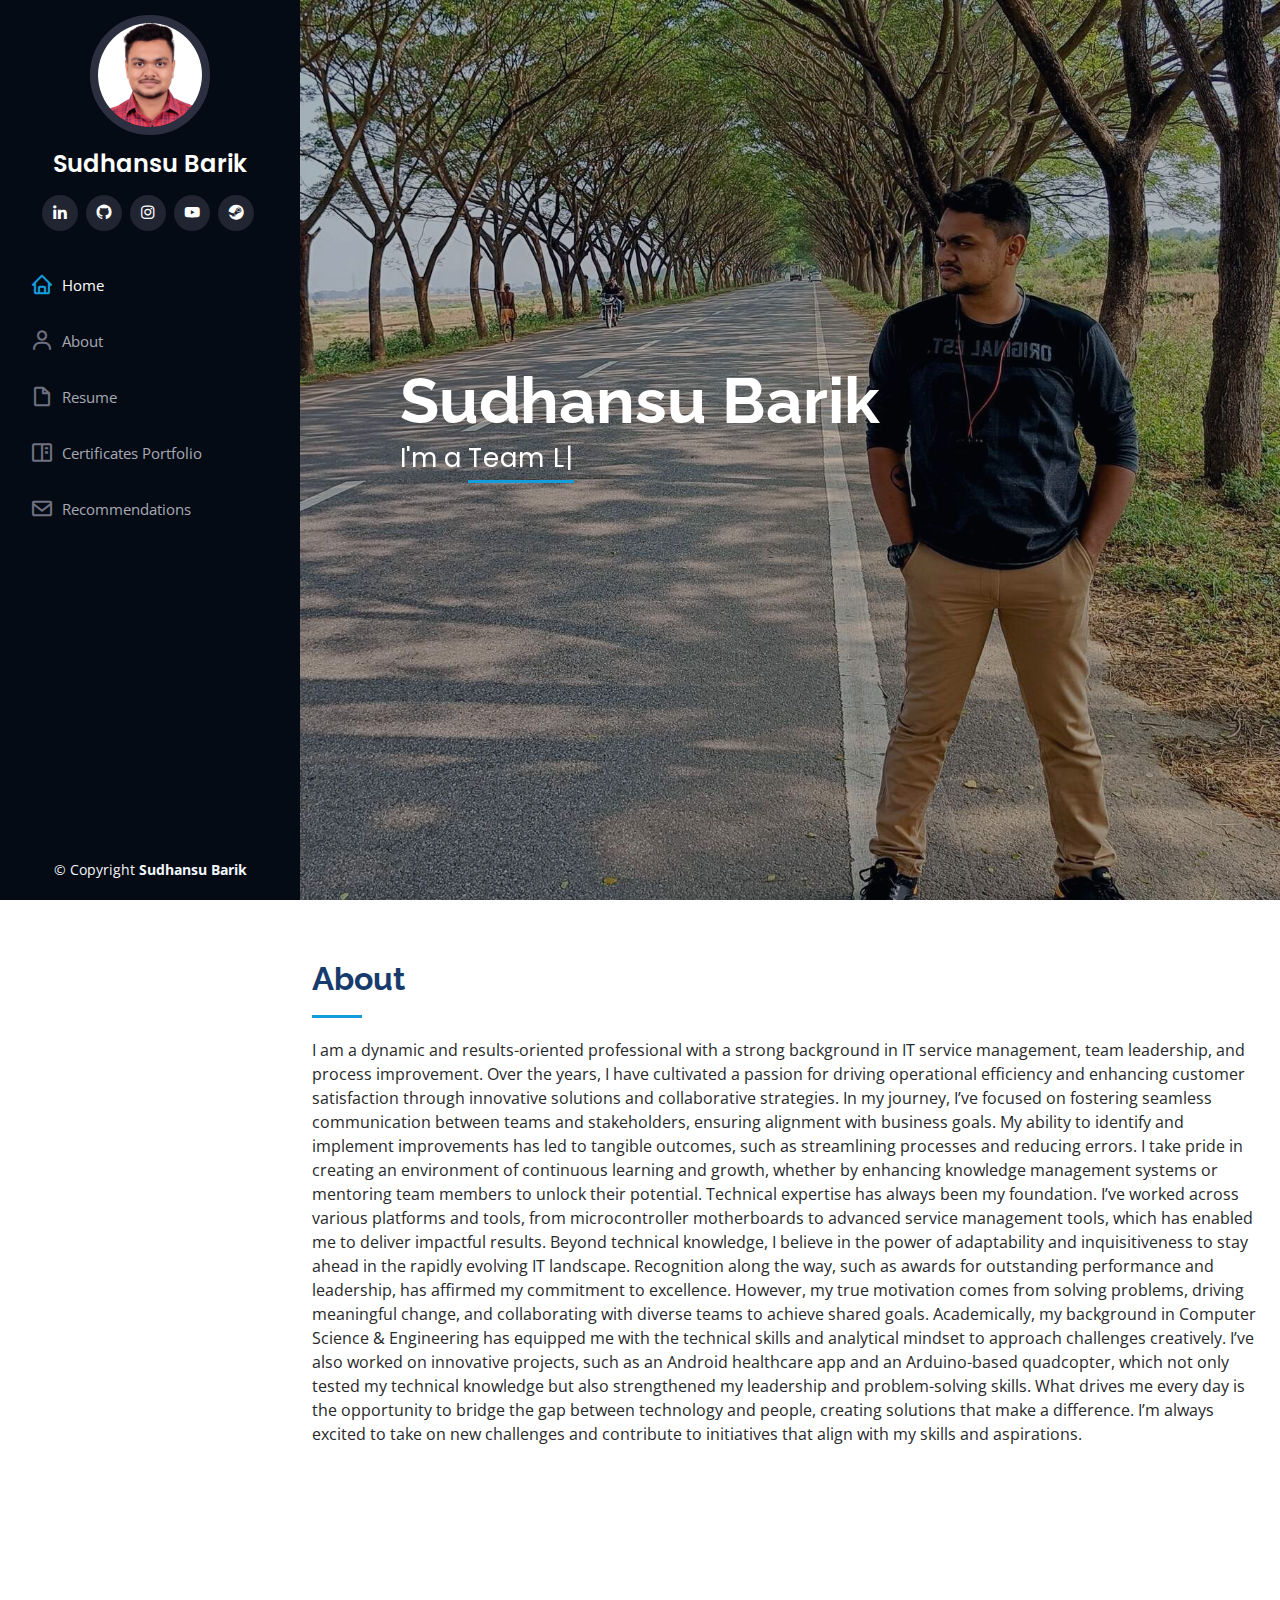
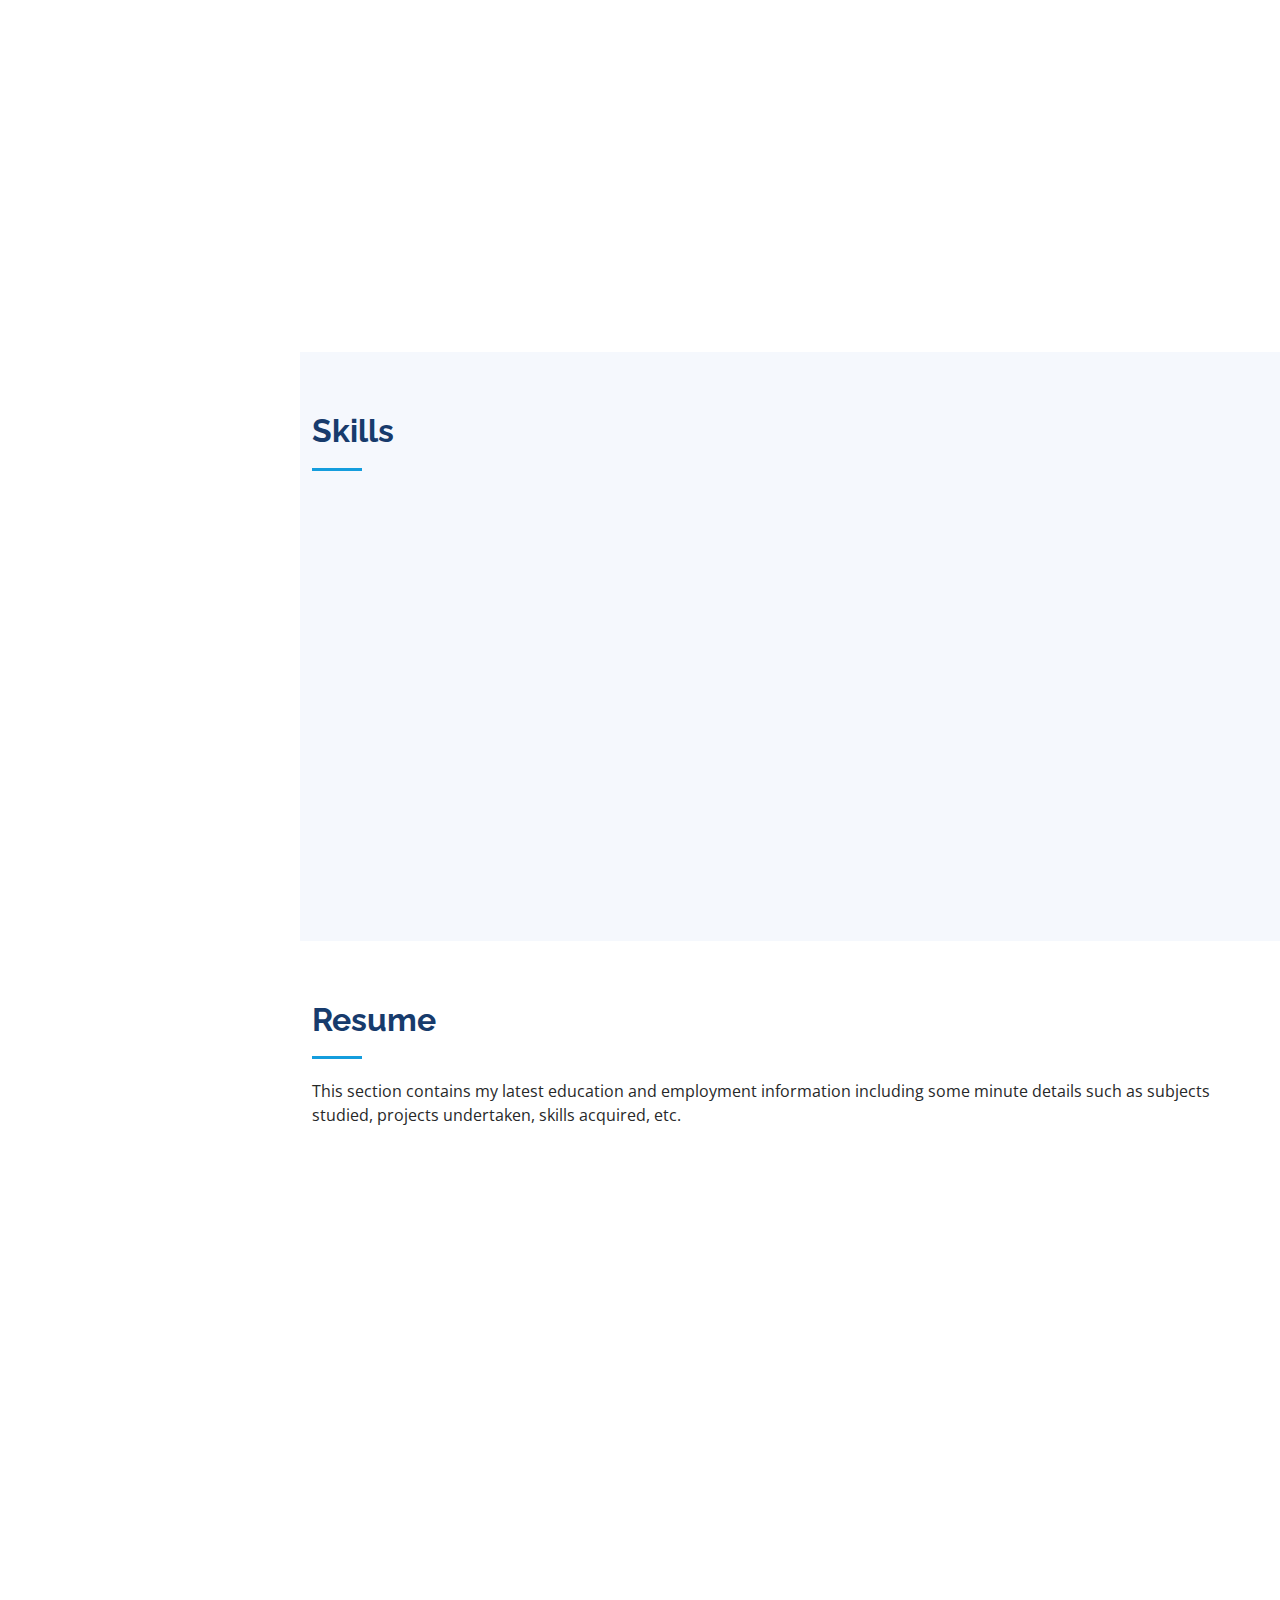
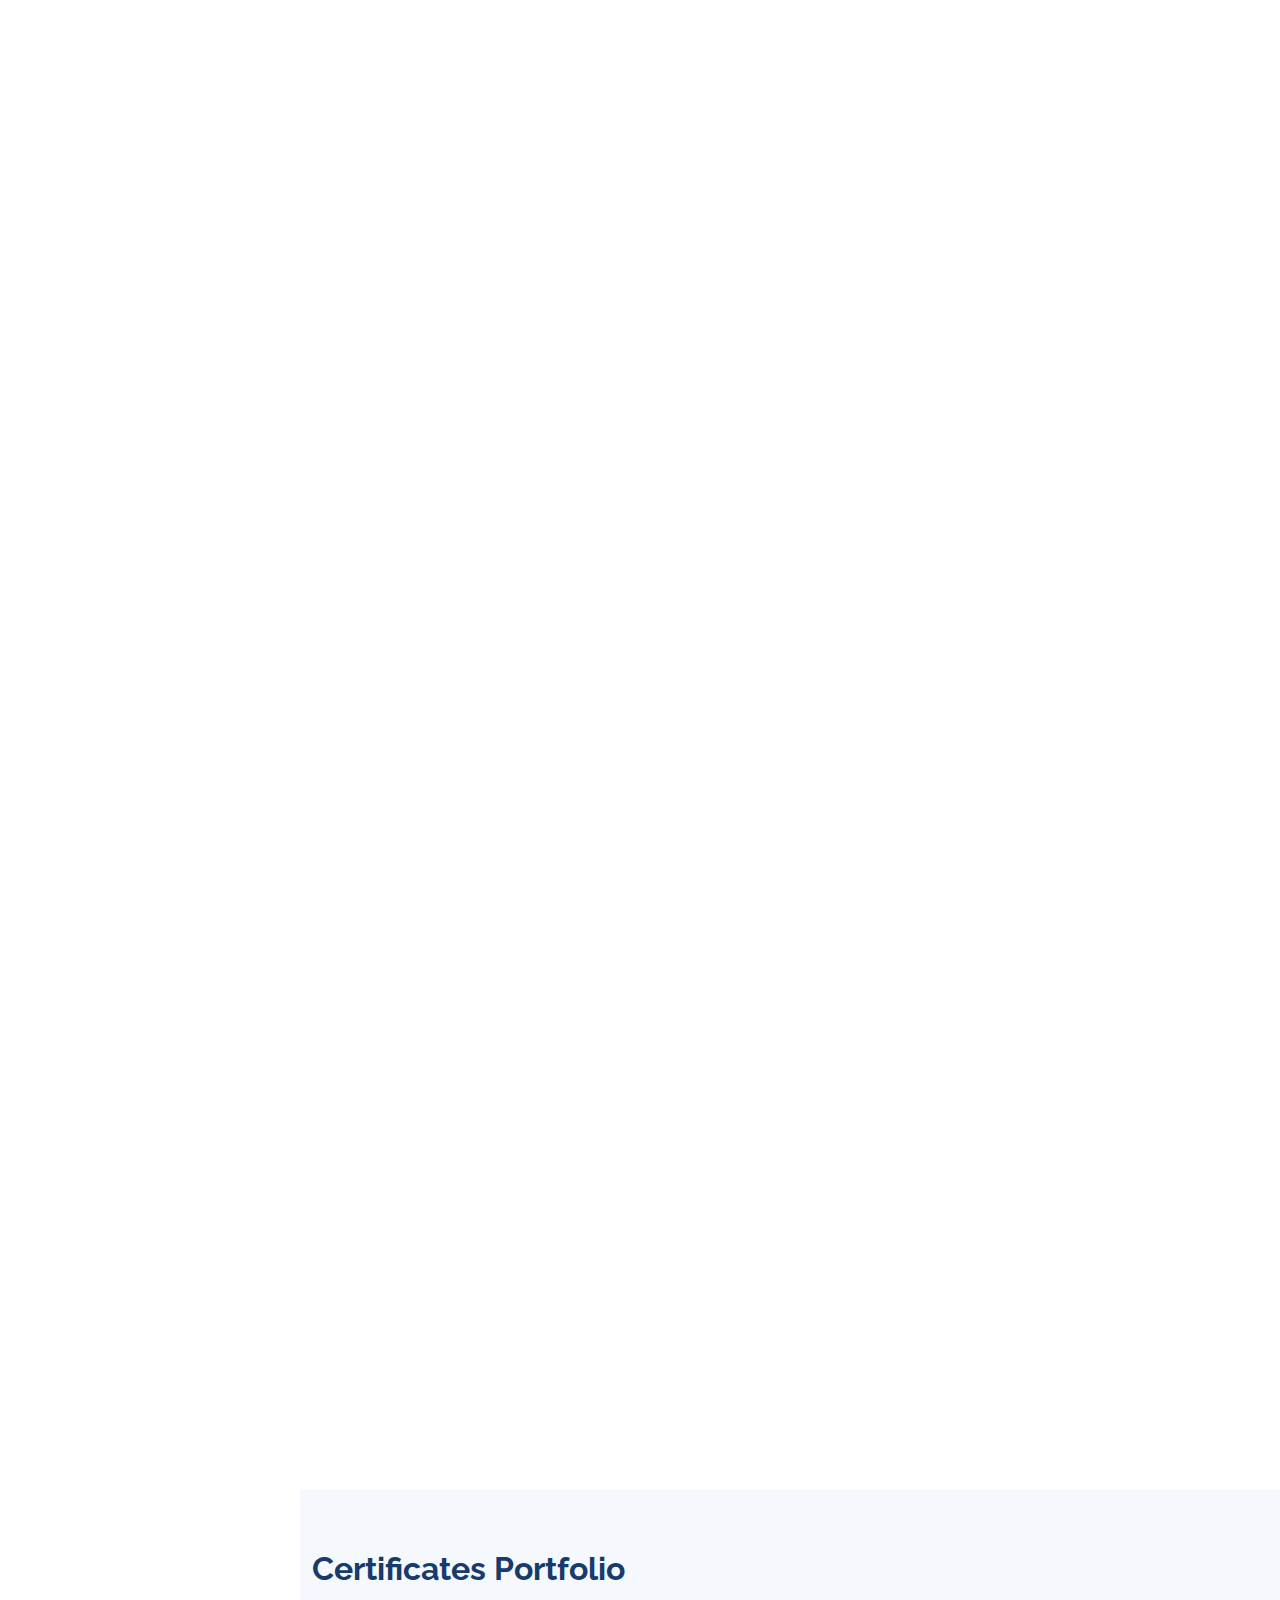
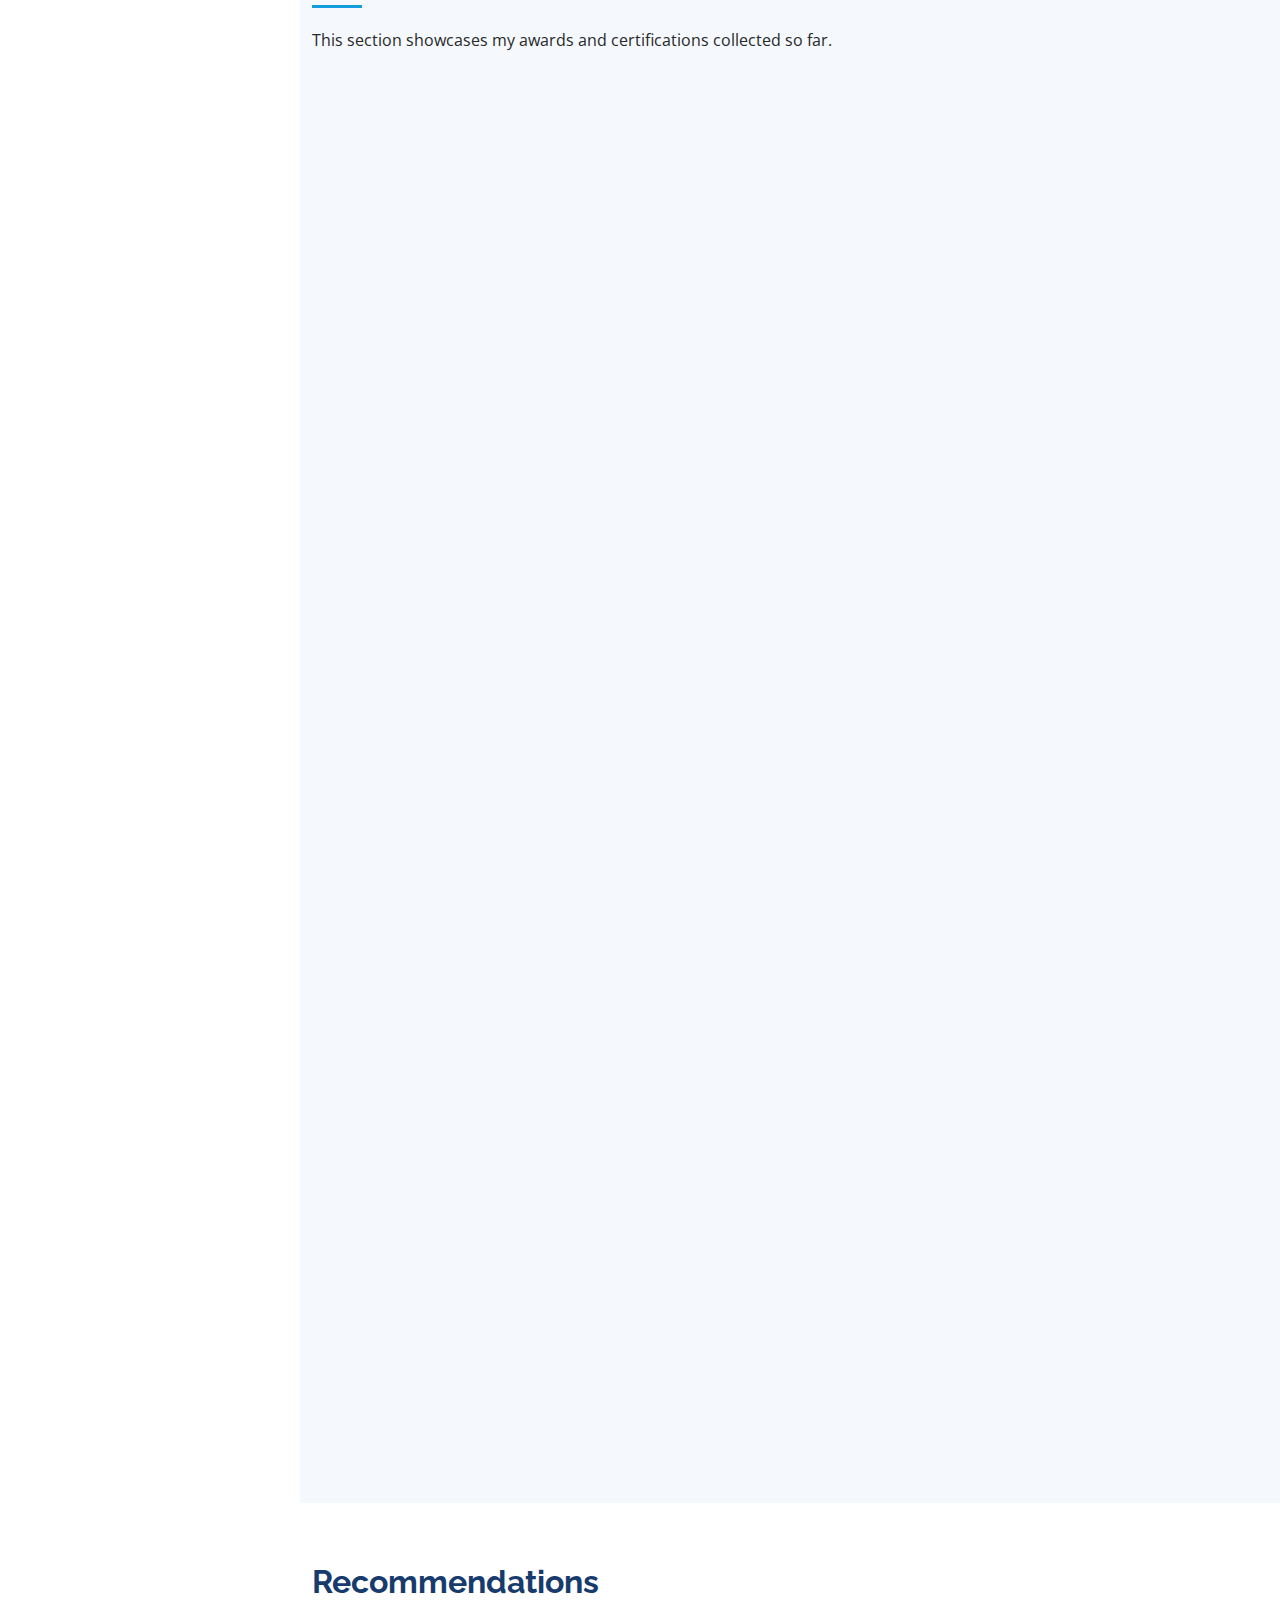
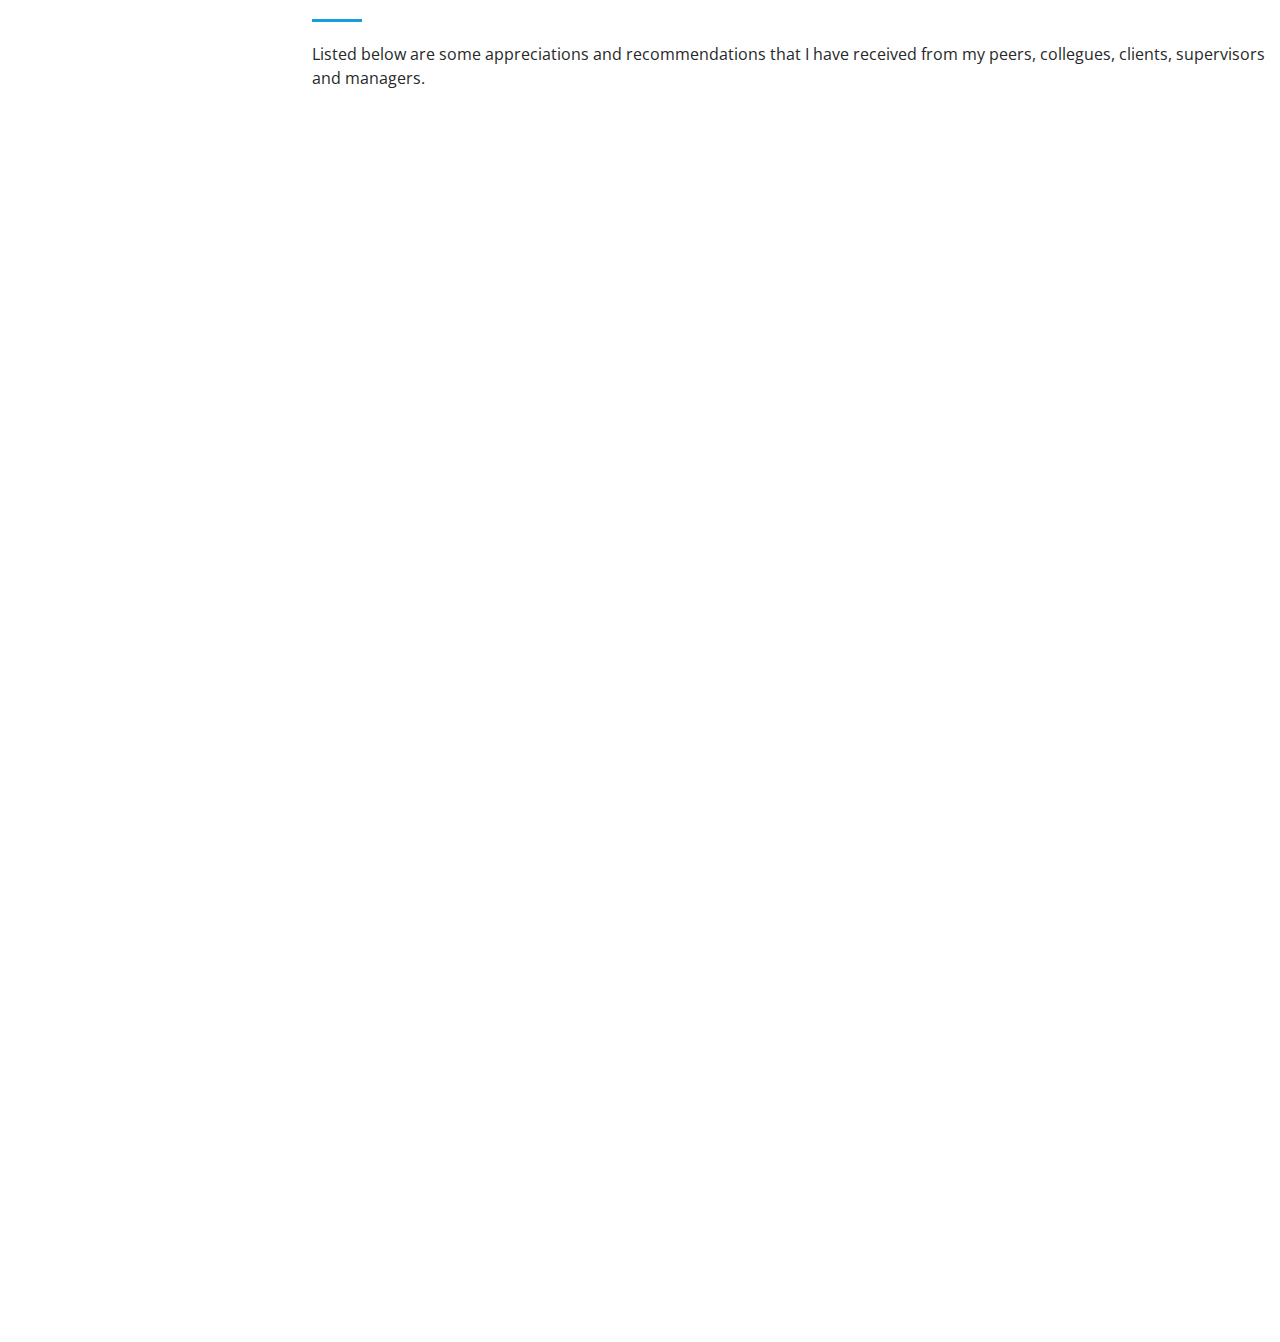
<file: index.html>
<!DOCTYPE html>
<html lang="en">

<head>
  <meta charset="utf-8">
  <meta content="width=device-width, initial-scale=1.0" name="viewport">

  <title>Sudhansu Barik</title>
  <meta content="" name="description">
  <meta content="" name="keywords">

  <!-- Favicons -->
  <link href="assets/img/favicon.png" rel="icon">
  <link href="assets/img/apple-touch-icon.png" rel="apple-touch-icon">

  <!-- Google Fonts -->
  <link href="https://fonts.googleapis.com/css?family=Open+Sans:300,300i,400,400i,600,600i,700,700i|Raleway:300,300i,400,400i,500,500i,600,600i,700,700i|Poppins:300,300i,400,400i,500,500i,600,600i,700,700i" rel="stylesheet">

  <!-- Vendor CSS Files -->
  <link href="assets/vendor/aos/aos.css" rel="stylesheet">
  <link href="assets/vendor/bootstrap/css/bootstrap.min.css" rel="stylesheet">
  <link href="assets/vendor/bootstrap-icons/bootstrap-icons.css" rel="stylesheet">
  <link href="assets/vendor/boxicons/css/boxicons.min.css" rel="stylesheet">
  <link href="assets/vendor/glightbox/css/glightbox.min.css" rel="stylesheet">
  <link href="assets/vendor/swiper/swiper-bundle.min.css" rel="stylesheet">

  <!-- Template Main CSS File -->
  <link href="assets/css/style.css" rel="stylesheet">

  <!-- =======================================================
  * Template Name: iPortfolio - v3.7.0
  * Template URL: https://bootstrapmade.com/iportfolio-bootstrap-portfolio-websites-template/
  * Author: BootstrapMade.com
  * License: https://bootstrapmade.com/license/
  ======================================================== -->
</head>

<body>

  <!-- ======= Mobile nav toggle button ======= -->
  <i class="bi bi-list mobile-nav-toggle d-xl-none"></i>

  <!-- ======= Header ======= -->
  <header id="header">
    <div class="d-flex flex-column">

      <div class="profile">
        <img src="assets/img/profile-img.jpg" alt="" class="img-fluid rounded-circle">
        <h1 class="text-light"><a href="index.html">Sudhansu Barik</a></h1>
        <div class="social-links mt-3 text-center">
          <a href="https://www.linkedin.com/in/sudhansu-barik-007/" class="linkedin" target="_blank"><i class="bx bxl-linkedin"></i></a>
          <a href="https://github.com/SudhansuBarik" class="twitter" target="_blank"><i class="bx bxl-github"></i></a>
          <a href="https://www.instagram.com/aquila.007/" class="instagram" target="_blank"><i class="bx bxl-instagram"></i></a>
          <a href="https://www.youtube.com/channel/UCpt3TUOxlMVLXUhakL_QnBA/featured" class="facebook" target="_blank"><i class="bx bxl-youtube"></i></a>
          <a href="https://steamcommunity.com/id/sudhansu_007/" class="google-plus" target="_blank"><i class="bx bxl-steam"></i></a>
        </div>
      </div>

      <nav id="navbar" class="nav-menu navbar">
        <ul>
          <li><a href="#hero" class="nav-link scrollto active"><i class="bx bx-home"></i> <span>Home</span></a></li>
          <li><a href="#about" class="nav-link scrollto"><i class="bx bx-user"></i> <span>About</span></a></li>
          <li><a href="#resume" class="nav-link scrollto"><i class="bx bx-file-blank"></i> <span>Resume</span></a></li>
          <li><a href="#portfolio" class="nav-link scrollto"><i class="bx bx-book-content"></i> <span>Certificates Portfolio</span></a></li>
          <li><a href="#recommendations" class="nav-link scrollto"><i class="bx bx-envelope"></i> <span>Recommendations</span></a></li>
        </ul>
      </nav><!-- .nav-menu -->
    </div>
  </header><!-- End Header -->

  <!-- ======= Hero Section ======= -->
  <section id="hero" class="d-flex flex-column justify-content-center align-items-center">
    <div class="hero-container" data-aos="fade-in">
      <h1>Sudhansu Barik</h1>
      <p>I'm a <span class="typed" data-typed-items="Team Leader, Critical Thinker, Support Engineer, Gamer, YouTuber"></span></p>
    </div>
  </section><!-- End Hero -->

  <main id="main">

    <!-- ======= About Section ======= -->
    <section id="about" class="about">
      <div class="container">

        <div class="section-title">
          <h2>About</h2>
          <p>
            I am a dynamic and results-oriented professional with a strong background in IT service management, team leadership, and process improvement. Over the years, I have cultivated a passion for driving operational efficiency and enhancing customer satisfaction through innovative solutions and collaborative strategies.

            In my journey, I’ve focused on fostering seamless communication between teams and stakeholders, ensuring alignment with business goals. My ability to identify and implement improvements has led to tangible outcomes, such as streamlining processes and reducing errors. I take pride in creating an environment of continuous learning and growth, whether by enhancing knowledge management systems or mentoring team members to unlock their potential.

            Technical expertise has always been my foundation. I’ve worked across various platforms and tools, from microcontroller motherboards to advanced service management tools, which has enabled me to deliver impactful results. Beyond technical knowledge, I believe in the power of adaptability and inquisitiveness to stay ahead in the rapidly evolving IT landscape.

            Recognition along the way, such as awards for outstanding performance and leadership, has affirmed my commitment to excellence. However, my true motivation comes from solving problems, driving meaningful change, and collaborating with diverse teams to achieve shared goals.

            Academically, my background in Computer Science & Engineering has equipped me with the technical skills and analytical mindset to approach challenges creatively. I’ve also worked on innovative projects, such as an Android healthcare app and an Arduino-based quadcopter, which not only tested my technical knowledge but also strengthened my leadership and problem-solving skills.

            What drives me every day is the opportunity to bridge the gap between technology and people, creating solutions that make a difference. I’m always excited to take on new challenges and contribute to initiatives that align with my skills and aspirations.
          </p>
        </div>

        <div class="row">
          <div class="col-lg-4" data-aos="fade-right">
            <img src="assets/img/profile-img.jpg" class="img-fluid" alt="">
          </div>
          <div class="col-lg-8 pt-4 pt-lg-0 content" data-aos="fade-left">
            <!-- <h3>Business Process Lead</h3>
            <p>
              Tata Consultancy Services &#8226; June 2022 - Present
            </p>
            -->
            <div class="row">
              <div class="col-lg-6">
                <ul>
                  <li><i class="bi bi-chevron-right"></i> <strong>Birthday:</strong> <span>14 December 1996</span></li>
                  <li><i class="bi bi-chevron-right"></i> <strong>Website:</strong> <span>sudhansubarik.github.io</span></li>
                  <li><i class="bi bi-chevron-right"></i> <strong>Phone:</strong> <span>+91 80937 89528</span></li>
                  <li><i class="bi bi-chevron-right"></i> <strong>City:</strong> <span>Bangalore, India</span></li>
                </ul>
              </div>
              <div class="col-lg-6">
                <ul>
                  <li><i class="bi bi-chevron-right"></i> <strong>Age:</strong> <span>28</span></li>
                  <li><i class="bi bi-chevron-right"></i> <strong>Degree:</strong> <span>Bachelor's</span></li>
                  <li><i class="bi bi-chevron-right"></i> <strong>Email:</strong> <span>sudhansubarik07@gmail.com</span></li>
                  <li><i class="bi bi-chevron-right"></i> <strong>IELTS Academic:</strong> <span>7.5</span></li>
                </ul>
              </div>
            </div>
            <p>
              I started off my career while working as a Background Verification Researcher at Aegis which greatly helped improve my communication skills. After working there for 8 months, I switched to technical domain and started working as a Technical Support Representative at DXC Technology but I was soon promoted to a Subject Matter Expert and was responsible for managing the team and attending calls with the client in the absence of my Team Leader. I served at DXC Technology for 2 years and 8 months post which I joined TCS as a Business Process Lead. 
              At TCS, I was managing a team of Global Service Desk agents while being responsible for 8 APAC countries of the client which helped to effectively strengthen my interpersonal and organizational skills.
            </p>
          </div>
        </div>

      </div>
    </section><!-- End About Section -->

<!-- Hidden for now

    <!- - ======= Facts Section ======= - ->
    <section id="facts" class="facts">
      <div class="container">

        <div class="section-title">
          <h2>Facts</h2>
<!- -          <p>Some factual data about myself:</p> - ->
        </div>

        <div class="row no-gutters">

          <div class="col-lg-3 col-md-6 d-md-flex align-items-md-stretch" data-aos="fade-up" data-aos-delay="100">
            <div class="count-box">
              <i class="bi bi-journal-richtext"></i>
              <span data-purecounter-start="0" data-purecounter-end="5" data-purecounter-duration="1" class="purecounter satis"></span>
              <p><strong>Years</strong> of total experience</p>
            </div>
          </div>

          <div class="col-lg-3 col-md-6 d-md-flex align-items-md-stretch" data-aos="fade-up">
            <div class="count-box">
              <i class="bi bi-emoji-smile"></i>
              <span data-purecounter-start="0" data-purecounter-end="13" data-purecounter-duration="1" class="purecounter"></span>
              <p><strong>Happy Clients</strong> with an average CSAT score of 95%</p>
            </div>
          </div>

          <div class="col-lg-3 col-md-6 d-md-flex align-items-md-stretch" data-aos="fade-up" data-aos-delay="200">
            <div class="count-box">
              <i class="bi bi-headset"></i>
              <span data-purecounter-start="0" data-purecounter-end="6120" data-purecounter-duration="1" class="purecounter satis"></span>
              <p><strong>Hours</strong> of Technical Support provided globally </p>
            </div>
          </div>

          <div class="col-lg-3 col-md-6 d-md-flex align-items-md-stretch" data-aos="fade-up" data-aos-delay="300">
            <div class="count-box">
              <i class="bi bi-people"></i>
              <span data-purecounter-start="0" data-purecounter-end="80" data-purecounter-duration="1" class="purecounter satis"></span>
              <p><strong>Team Members</strong> managed</p>
            </div>
          </div>

        </div>

      </div>
    </section><!- - End Facts Section - ->
-->
    <!-- ======= Skills Section ======= -->
    <section id="skills" class="skills section-bg">
      <div class="container">

        <div class="section-title">
          <h2>Skills</h2>
          
        </div>

        <div class="row skills-content">

          <div class="col-lg-6" data-aos="fade-up">

            <div class="progress">
              <span class="skill">Agile and Adaptable<i class="val">97%</i></span>
              <div class="progress-bar-wrap">
                <div class="progress-bar" role="progressbar" aria-valuenow="97" aria-valuemin="0" aria-valuemax="100"></div>
              </div>
            </div>

            <div class="progress">
              <span class="skill">Critical Thinking<i class="val">95%</i></span>
              <div class="progress-bar-wrap">
                <div class="progress-bar" role="progressbar" aria-valuenow="95" aria-valuemin="0" aria-valuemax="100"></div>
              </div>
            </div>

            <div class="progress">
              <span class="skill">Reliability<i class="val">95%</i></span>
              <div class="progress-bar-wrap">
                <div class="progress-bar" role="progressbar" aria-valuenow="95" aria-valuemin="0" aria-valuemax="100"></div>
              </div>
            </div>
            
            <div class="progress">
              <span class="skill">Communication<i class="val">92%</i></span>
              <div class="progress-bar-wrap">
                <div class="progress-bar" role="progressbar" aria-valuenow="92" aria-valuemin="0" aria-valuemax="100"></div>
              </div>
            </div>

            <div class="progress">
              <span class="skill">Self Learner<i class="val">100%</i></span>
              <div class="progress-bar-wrap">
                <div class="progress-bar" role="progressbar" aria-valuenow="100" aria-valuemin="0" aria-valuemax="100"></div>
              </div>
            </div>

            <div class="progress">
              <span class="skill">Attention to Detail<i class="val">98%</i></span>
              <div class="progress-bar-wrap">
                <div class="progress-bar" role="progressbar" aria-valuenow="98" aria-valuemin="0" aria-valuemax="100"></div>
              </div>
            </div>

          </div>

          <div class="col-lg-6" data-aos="fade-up" data-aos-delay="100">

            <div class="progress">
              <span class="skill">SIEM (Splunk/AlienVault/OSSIM) & EDR (Windows Defender for Endpoint)<i class="val">90%</i></span>
              <div class="progress-bar-wrap">
                <div class="progress-bar" role="progressbar" aria-valuenow="90" aria-valuemin="0" aria-valuemax="100"></div>
              </div>
            </div>

            <div class="progress">
              <span class="skill">Identity and Access Management<i class="val">70%</i></span>
              <div class="progress-bar-wrap">
                <div class="progress-bar" role="progressbar" aria-valuenow="70" aria-valuemin="0" aria-valuemax="100"></div>
              </div>
            </div>

            <div class="progress">
              <span class="skill">Robotics and Drones<i class="val">75%</i></span>
              <div class="progress-bar-wrap">
                <div class="progress-bar" role="progressbar" aria-valuenow="75" aria-valuemin="0" aria-valuemax="100"></div>
              </div>
            </div>

            <div class="progress">
              <span class="skill">Microsoft 365 Suite<i class="val">95%</i></span>
              <div class="progress-bar-wrap">
                <div class="progress-bar" role="progressbar" aria-valuenow="95" aria-valuemin="0" aria-valuemax="100"></div>
              </div>
            </div>

            <div class="progress">
              <span class="skill">Microsoft Azure<i class="val">80%</i></span>
              <div class="progress-bar-wrap">
                <div class="progress-bar" role="progressbar" aria-valuenow="80" aria-valuemin="0" aria-valuemax="100"></div>
              </div>
            </div>

            <div class="progress">
              <span class="skill">Network Tools (Cisco Meraki/Cisco Packet Tracer/Wireshark)<i class="val">80%</i></span>
              <div class="progress-bar-wrap">
                <div class="progress-bar" role="progressbar" aria-valuenow="80" aria-valuemin="0" aria-valuemax="100"></div>
              </div>
            </div>
          </div>

        </div>

      </div>
    </section><!-- End Skills Section -->

    <!-- ======= Resume Section ======= -->
    <section id="resume" class="resume">
      <div class="container">

        <div class="section-title">
          <h2>Resume</h2>
          <p>This section contains my latest education and employment information including some minute details such as subjects studied, projects undertaken, skills acquired, etc.</p>
        </div>

        <div class="row">
          <div class="col-lg-6" data-aos="fade-up">
            <h3 class="resume-title">Education</h3>
            <div class="resume-item">
              <h4>Bachelor of Technology in Computer Science &amp; Engineering</h4>
              <h5>2014 - 2018</h5>
              <p><em>Padmanava College of Engineering (BPUT), Rourkela, IN | 6.84 CGPA</em></p>
              <p>Acquired skills in C, C++, Java, Web Development, Android app development, Embedded Systems, Robotics, Drones/Micro-UAVs, etc. and also held different positions of responsibility such as Campus Ambassador, Team Leader for various projects and workshops, Organizer for various robotics competitions and also served as the President of Robotics Club for a tenure of 1 year.</p>
              <b>Projects:</b>
              <ul>
                <li><b>Gesture Controlled Robot</b> - <em>Our team built a Gesture Controlled Robot using the Arduino Lilypad, Arduino Uno, ADXL335 accelerometer, 433MHz RF transmitter and receiver modules among other components. This project helped us learn the measurement of acceleration across 3 axes as well as the principles surrounding Radio Frequency transmission.</em></li>
                <li><b>Arduino based Quadcopter</b> - <em>Our team built a Flight Controller using Arduino microcontroller motherboard which helps with self-leveling of a Quadcopter. This project helped me gain deeper understanding of PID (Proportional Integral Derivative) control in drones through practical implementation. Being a Team Leader during these projects, helped me gain crucial skills such as team management, mentoring, coaching and conflict resolution.</em></li>
                <li><b>MedKlick</b> - <em>Our team built an Android app that combined medical services available in different hospitals around the city to provide faster healthcare services for the users with features such as booking appointments according to the selected ailment as well as a dedicated page for Emergency Numbers with an integrated call button which would immediately dial the respective team when clicked on by the user and several other features which made it easier for users to access the myriad of healthcare services with much ease.</em></li>
                
              </ul>
            </div>
            <div class="resume-item">
              <h4>Senior Secondary</h4>
              <h5>2012 - 2014</h5>
              <p><em>St. Paul's School (CISCE), Rourkela, IN | 55.2%</em></p>
              <b>Subjects:</b> English, Mathematics, Physics, Chemistry, Biology<br><br>
              <b>Extracurricular Activities/Achievements:</b><ul><li>Participated in district level Basketball tournament</li></ul>
            </div>
            <div class="resume-item">
              <h4>Secondary</h4>
              <h5>2007 - 2012</h5>
              <p><em>St. Paul's School (CISCE), Rourkela, IN | 78.4%</em></p>
              <b>Subjects:</b> English, Oriya, Environmental Education, History, Civics &amp; Geography, Mathematics, Science, Computer Applications<br><br>
              <b>Extracurricular Activities/Achievements:</b><ul><li>Participated in inter-school basketball tournaments</li>
              <li>Participated in various intra-school literary competitions such as Essay Writing, Poem Writing and also in Elocution competitions</li></ul>
            </div>
          </div>
          <div class="col-lg-6" data-aos="fade-up" data-aos-delay="100">
            <h3 class="resume-title">Professional Experience</h3>
            <div class="resume-item">
              <h4>Business Process Lead</h4>
              <h5>June 2022 - Present</h5>
              <p><em>Tata Consultancy Services, Bangalore, IN </em></p>
              <ul>
                <li>Improved team's response time by 15% through the implementation and monitoring of customized ServiceNow dashboards, leading to increased efficiency and customer satisfaction</li>
                <li>Enhanced process standardization and alignment by organizing weekly meetings with client-side Regional-Heads and other Service-Owners, resulting in a decrease in operational errors and improved overall service delivery and collaboration</li>
                <li>Streamlined the process and improved rapport with other support teams by organizing meetings with respective client-side Service-Owners and Managers in order to improve existing processes or to resolve conflicts between Level 1 and other Level 2 teams</li>
                <li>Increased knowledge base article usage by 25% year-on-year through meticulous review and modification of required articles, ensuring availability of latest information for the team</li>
                <li>Enhanced knowledge sharing and collaboration through regular Team Huddles, resulting in improved communication and alignment within the team</li>
                <li>Perform Root Cause Analysis on Customer Dissatisfactions, Escalation Tickets as well as tickets that miss meeting Service Level Agreements</li>
                <li>Conducted external interviews for recruitment of new team members</li>
              </ul>
            </div>
            <div class="resume-item">
              <h4>Associate Professional Technical Support</h4>
              <h5>Sept 2019 - May 2022</h5>
              <p><em>DXC Technology, Bangalore, IN</em></p>
              <ul>
                <li>Supported 12 different clients simultaneously while working in a 24*7 work environment</li>
                <li>Regularly audited calls and self-service tickets worked on by the team members and conducted feedback sessions as well as implemented Personal Improvement Plans where required</li>
                <li>Performed IAM (Identity and Access Management) activities such as creation and deletion of accounts, license management, etc. in Windows Active Directory and Okta</li>
                <li>Responsible for Knowledge Transfer of two projects/clients and conducted train-the-trainer sessions for the new support teams</li>
                <li>Promoted to the role of a Subject Matter Expert within 6 months of joining the team due to exceptional performance, quick learning ability, and being recognized as a trusted point of guidance by team members</li>
              </ul>
            </div>
            <div class="resume-item">
              <h4>Executive - Operations</h4>
              <h5>Jan 2019 - Aug 2019</h5>
              <p><em>Aegis Customer Support Services Pvt. Ltd., Bangalore, IN</em></p>
              <ul>
                <li>Worked as a Verifications Researcher for HireRight and conducted Employment and Education Background Verification for US Clients</li>
                <li>Received, recorded and addressed incoming and outgoing communication via telephone and email</li>
                <li>Implemented company policies, technical procedures and standards for preserving integrity and security of data, reports and access</li>
              </ul>
            </div>
          </div>
        </div>

      </div>
    </section><!-- End Resume Section -->

    <!-- ======= Portfolio Section ======= -->
    <section id="portfolio" class="portfolio section-bg">
      <div class="container">

        <div class="section-title">
          <h2>Certificates Portfolio</h2>
          <p>This section showcases my awards and certifications collected so far.</p>
        </div>

        <div class="row" data-aos="fade-up">
          <div class="col-lg-12 d-flex justify-content-center">
            <ul id="portfolio-flters">
              <li data-filter="*" class="filter-active">All</li>
              <li data-filter=".filter-awards">Awards</li>
              <li data-filter=".filter-certifications">Certifications</li>
            </ul>
          </div>
        </div>

        <div class="row portfolio-container" data-aos="fade-up" data-aos-delay="100">

          <div class="col-lg-4 col-md-6 portfolio-item filter-awards">
            <div class="portfolio-wrap">
              <img src="assets/img/portfolio/Oct24.jpg" class="img-fluid" alt="">
              <div class="portfolio-links">
                <a href="assets/img/portfolio/Oct24_big.jpg" data-gallery="portfolioGallery" class="portfolio-lightbox" title="Our team was awarded the Best Team Award in October 2024 for our customer centric attitude leading to having the least number of errors"><i class="bx bx-plus"></i></a>
                <!-- <a href="portfolio-details.html" title="More Details"><i class="bx bx-link"></i></a> -->
              </div>
            </div>
          </div>

          <div class="col-lg-4 col-md-6 portfolio-item filter-awards">
            <div class="portfolio-wrap">
              <img src="assets/img/portfolio/Sep24.jpg" class="img-fluid" alt="">
              <div class="portfolio-links">
                <a href="assets/img/portfolio/Sep24_big.jpg" data-gallery="portfolioGallery" class="portfolio-lightbox" title="Received the Star of the Month Award in September 2024 for my contribution and performance in the team"><i class="bx bx-plus"></i></a>
                <!-- <a href="portfolio-details.html" title="More Details"><i class="bx bx-link"></i></a> -->
              </div>
            </div>
          </div>

          <div class="col-lg-4 col-md-6 portfolio-item filter-awards">
            <div class="portfolio-wrap">
              <img src="assets/img/portfolio/Dec23.jpg" class="img-fluid" alt="">
              <div class="portfolio-links">
                <a href="assets/img/portfolio/Dec23_big.jpg" data-gallery="portfolioGallery" class="portfolio-lightbox" title="Received the Contexual Master Award in December 2023 for my contribution to the organisation"><i class="bx bx-plus"></i></a>
                <!-- <a href="portfolio-details.html" title="More Details"><i class="bx bx-link"></i></a> -->
              </div>
            </div>
          </div>

          <div class="col-lg-4 col-md-6 portfolio-item filter-awards">
            <div class="portfolio-wrap">
              <img src="assets/img/portfolio/cmstory.jpg" class="img-fluid" alt="">
              <div class="portfolio-links">
                <a href="assets/img/portfolio/cmstory_big.jpg" data-gallery="portfolioGallery" class="portfolio-lightbox" title="TCS published my story as a Contextual Master in Knome (internal social network of TCS) in September 2023"><i class="bx bx-plus"></i></a>
                <!-- <a href="portfolio-details.html" title="More Details"><i class="bx bx-link"></i></a> -->
              </div>
            </div>
          </div>

          <div class="col-lg-4 col-md-6 portfolio-item filter-awards">
            <div class="portfolio-wrap">
              <img src="assets/img/portfolio/June23.jpg" class="img-fluid" alt="">
              <div class="portfolio-links">
                <a href="assets/img/portfolio/June23_big.jpg" data-gallery="portfolioGallery" class="portfolio-lightbox" title="Received the Mountain Mover Certificate of Appreciation in June 2023 for having the highest customer satisfaction globally"><i class="bx bx-plus"></i></a>
                <!-- <a href="portfolio-details.html" title="More Details"><i class="bx bx-link"></i></a> -->
              </div>
            </div>
          </div>

          <div class="col-lg-4 col-md-6 portfolio-item filter-awards">
            <div class="portfolio-wrap">
              <img src="assets/img/portfolio/Dec22.jpg" class="img-fluid" alt="">
              <div class="portfolio-links">
                <a href="assets/img/portfolio/Dec22_big.jpg" data-gallery="portfolioGallery" class="portfolio-lightbox" title="Received the Certificate of Appreciation in December 2022 for Outstanding Performance while working as the Business Process Lead for Adecco Group, TCS"><i class="bx bx-plus"></i></a>
                <!-- <a href="portfolio-details.html" title="More Details"><i class="bx bx-link"></i></a> -->
              </div>
            </div>
          </div>

          <div class="col-lg-4 col-md-6 portfolio-item filter-awards">
            <div class="portfolio-wrap">
              <img src="assets/img/portfolio/Q3.jpg" class="img-fluid" alt="">
              <div class="portfolio-links">
                <a href="assets/img/portfolio/Q3_big.jpg" data-gallery="portfolioGallery" class="portfolio-lightbox" title="Received the Quarterly Champ Award for Q3 in Financial Year 2022"><i class="bx bx-plus"></i></a>
                <!-- <a href="portfolio-details.html" title="More Details"><i class="bx bx-link"></i></a> -->
              </div>
            </div>
          </div>

          <div class="col-lg-4 col-md-6 portfolio-item filter-certifications">
            <div class="portfolio-wrap">
              <img src="assets/img/portfolio/az900.jpg" class="img-fluid" alt="">
              <div class="portfolio-links">
                <a href="assets/img/portfolio/az900_big.jpg" data-gallery="portfolioGallery" class="portfolio-lightbox" title="Microsoft Azure Fundamentals (AZ-900) Certification Number: H923-6144"><i class="bx bx-plus"></i></a>
                <!-- <a href="portfolio-details.html" title="More Details"><i class="bx bx-link"></i></a> -->
              </div>
            </div>
          </div>

          <div class="col-lg-4 col-md-6 portfolio-item filter-awards">
            <div class="portfolio-wrap">
              <img src="assets/img/portfolio/AIMIA.jpg" class="img-fluid" alt="">
              <div class="portfolio-links">
                <a href="assets/img/portfolio/AIMIA_big.jpg" data-gallery="portfolioGallery" class="portfolio-lightbox" title="For being the Top Performer at AIMIA (client)"><i class="bx bx-plus"></i></a>
                <!-- <a href="portfolio-details.html" title="More Details"><i class="bx bx-link"></i></a> -->
              </div>
            </div>
          </div>

          <div class="col-lg-4 col-md-6 portfolio-item filter-awards">
            <div class="portfolio-wrap">
              <img src="assets/img/portfolio/Dec20.jpg" class="img-fluid" alt="">
              <div class="portfolio-links">
                <a href="assets/img/portfolio/Dec20_big.jpg" data-gallery="portfolioGallery" class="portfolio-lightbox" title="For being the Top Performer of Dec 2020"><i class="bx bx-plus"></i></a>
                <!-- <a href="portfolio-details.html" title="More Details"><i class="bx bx-link"></i></a> -->
              </div>
            </div>
          </div>

          <div class="col-lg-4 col-md-6 portfolio-item filter-awards">
            <div class="portfolio-wrap">
              <img src="assets/img/portfolio/Mar21.jpg" class="img-fluid" alt="">
              <div class="portfolio-links">
                <a href="assets/img/portfolio/Mar21_big.jpg" data-gallery="portfolioGallery" class="portfolio-lightbox" title="For Maintaining 100% SLA while working with 12 different clients and Top Performer of March 2021"><i class="bx bx-plus"></i></a>
                <!-- <a href="portfolio-details.html" title="More Details"><i class="bx bx-link"></i></a> -->
              </div>
            </div>
          </div>

          <div class="col-lg-4 col-md-6 portfolio-item filter-awards">
            <div class="portfolio-wrap">
              <img src="assets/img/portfolio/May21.jpg" class="img-fluid" alt="">
              <div class="portfolio-links">
                <a href="assets/img/portfolio/May21_big.jpg" data-gallery="portfolioGallery" class="portfolio-lightbox" title="For being the Top Performer of May 2021"><i class="bx bx-plus"></i></a>
                <!-- <a href="portfolio-details.html" title="More Details"><i class="bx bx-link"></i></a> -->
              </div>
            </div>
          </div>

          <div class="col-lg-4 col-md-6 portfolio-item filter-certifications">
            <div class="portfolio-wrap">
              <img src="assets/img/portfolio/udacity.jpg" class="img-fluid" alt="">
              <div class="portfolio-links">
                <a href="assets/img/portfolio/udacity_big.jpg" data-gallery="portfolioGallery" class="portfolio-lightbox" title="Certificate received post completion of Udacity Android Developer Nanodegree program (Co-created with Google)"><i class="bx bx-plus"></i></a>
                <!-- <a href="portfolio-details.html" title="More Details"><i class="bx bx-link"></i></a> -->
              </div>
            </div>
          </div>

<!--          <div class="col-lg-4 col-md-6 portfolio-item filter-card">
            <div class="portfolio-wrap">
              <img src="assets/img/portfolio/placeholder.png" class="img-fluid" alt="">
              <div class="portfolio-links">
                <a href="assets/img/portfolio/placeholder.png" data-gallery="portfolioGallery" class="portfolio-lightbox" title="Card 3"><i class="bx bx-plus"></i></a>
                <a href="portfolio-details.html" title="More Details"><i class="bx bx-link"></i></a>
              </div>
            </div>
          </div>

          <div class="col-lg-4 col-md-6 portfolio-item filter-web">
            <div class="portfolio-wrap">
              <img src="assets/img/portfolio/placeholder.png" class="img-fluid" alt="">
              <div class="portfolio-links">
                <a href="assets/img/portfolio/placeholder.png" data-gallery="portfolioGallery" class="portfolio-lightbox" title="Web 3"><i class="bx bx-plus"></i></a>
                <a href="portfolio-details.html" title="More Details"><i class="bx bx-link"></i></a> 
              </div>
            </div>
          </div>
--> 
        </div>

      </div>
    </section><!-- End Portfolio Section -->

    <!-- ======= Recommendations Section ======= -->
    <section id="recommendations" class="testimonials">
      <div class="container">

        <div class="section-title">
          <h2>Recommendations</h2>
          <p>Listed below are some appreciations and recommendations that I have received from my peers, collegues, clients, supervisors and managers.</p>
        </div>

        <div class="testimonials-slider swiper" data-aos="fade-up" data-aos-delay="100">
          <div class="swiper-wrapper">

            <div class="swiper-slide">
              <div class="testimonial-item" data-aos="fade-up" data-aos-delay="400">
                <p>
                  <i class="bx bxs-quote-alt-left quote-icon-left"></i>
                  Wanted to give positive feedback for Sudhansu on this ticket. I was contacted by Natalie directly and asked her to reboot the router but also raise a ticket in SNow. Sudhansu was very proactive and actioned said ticket within minutes, good to see such responsiveness.
                  <i class="bx bxs-quote-alt-right quote-icon-right"></i>
                </p>
                <img src="assets/img/testimonials/rob.jpg" class="testimonial-img" alt="">
                <h3>Rob Wallace</h3>
                <h4>DTS Country Head - Australia, The Adecco Group</h4>
              </div>
            </div><!-- End testimonial item -->

            <div class="swiper-slide">
              <div class="testimonial-item" data-aos="fade-up" data-aos-delay="400">
                <p>
                  <i class="bx bxs-quote-alt-left quote-icon-left"></i>
                  Great work in handling this ticket!<br>
                  User reached out and I directed to Budy IT to engage with a live agent as it was critical for him to get outlook working again.
                  <br><br>
                  The entire experience was seamless and handled perfectly!<br><br>
                  Big Thanks to you and keep up the great work!
                  <i class="bx bxs-quote-alt-right quote-icon-right"></i>
                </p>
                <img src="assets/img/testimonials/gene.jpg" class="testimonial-img" alt="">
                <h3>Gene Ong</h3>
                <h4>Regional Head of Service Desk APAC, The Adecco Group</h4>
              </div>
            </div><!-- End testimonial item -->

            <div class="swiper-slide">
              <div class="testimonial-item" data-aos="fade-up" data-aos-delay="400">
                <p>
                  <i class="bx bxs-quote-alt-left quote-icon-left"></i>
                  Sudhansu is one of the most dedicated professionals I’ve worked with and is willing to put that extra help whenever you need it. His expertise and knowledge in the field has helped our team come up with more efficient solutions and the way he handles clients is genuinely remarkable. He has earned everybody’s respect through his skills and value. I highly recommend Sudhansu and would love to work with him again! 🥳
                  <i class="bx bxs-quote-alt-right quote-icon-right"></i>
                </p>
                <img src="assets/img/testimonials/arjun.jpg" class="testimonial-img" alt="">
                <h3>Arjun Rajeev</h3>
                <h4>Service Delivery Coordinator, DXC Technology</h4>
              </div>
            </div><!-- End testimonial item -->

            <div class="swiper-slide">
              <div class="testimonial-item" data-aos="fade-up" data-aos-delay="400">
                <p>
                  <i class="bx bxs-quote-alt-left quote-icon-left"></i>
                  I had the pleasure of working with Sudhansu, where he consistently demonstrated his expertise in troubleshooting and dedication to providing outstanding customer service. Sudhansu is a natural problem solver with an exceptional ability to identify and resolve customer issues quickly and effectively. His strong technical knowledge and attention to detail allow him to diagnose problems accurately and provide timely solutions. Sudhansu is also an excellent communicator who has a talent for being concise and to the point.
                  <br><br>
                  What sets Sudhansu apart is his unwavering commitment to putting the customer first. He consistently goes above and beyond to ensure that every user receives the highest level of service possible. Sudhansu is patient, empathetic, and always willing to listen to users' concerns, which enables him to build trust and establish long-lasting relationships with them.
                  <br><br>
                  His troubleshooting skills, technical knowledge, and customer-centric approach make him a valuable asset to any organization.
                  <i class="bx bxs-quote-alt-right quote-icon-right"></i>
                </p>
                <img src="assets/img/testimonials/placeholder-m.jpg" class="testimonial-img" alt="">
                <h3>Manikandan Surendren</h3>
                <h4>Technical Lead, Tata Consultancy Services</h4>
              </div>
            </div><!-- End testimonial item -->

            <div class="swiper-slide">
              <div class="testimonial-item" data-aos="fade-up" data-aos-delay="400">
                <p>
                  <i class="bx bxs-quote-alt-left quote-icon-left"></i>
                  I recently dealt with  Sudhansu Barik on IT Ticket number INC******** and I wanted to let you know what an amazing service he provided.
                  <br><br>
                  I connected with him through Budy IT as I was having issues with my Outlook – he raised a ticket for me and was able to fix the issue promptly. He made himself available around my meetings and continued to follow up several times throughout the week to ensure the issue had been resolved.
                  <br><br>
                  By far the best IT service I have received thus far.
                  Thank you for your help Sudhansu, I appreciate your work 😊
                  <i class="bx bxs-quote-alt-right quote-icon-right"></i>
                </p>
                <img src="assets/img/testimonials/placeholder-f.jpg" class="testimonial-img" alt="">
                <h3>Alice Marini</h3>
                <h4>Workforce Planning Administrator, Akkodis</h4>
              </div>
            </div><!-- End testimonial item -->

            <div class="swiper-slide">
              <div class="testimonial-item" data-aos="fade-up" data-aos-delay="400">
                <p>
                  <i class="bx bxs-quote-alt-left quote-icon-left"></i>
                  At difficult times, it's important to find people you can count on. You are one of those reliable employees. You had improved from how it used to be which helped in reducing error count on AIMIA, GenOn and Lumileds for the team via your coaching skills. Also helping team folks to gear up on GoFluent. 
                  Thanks for all your hard work.
                  <i class="bx bxs-quote-alt-right quote-icon-right"></i>
                </p>
                <img src="assets/img/testimonials/tanweer.jpg" class="testimonial-img" alt="">
                <h3>Islam Syed Tanweer</h3>
                <h4>Associate Manager, DXC Technology</h4>
              </div>
            </div><!-- End testimonial item -->

            <div class="swiper-slide">
              <div class="testimonial-item" data-aos="fade-up" data-aos-delay="400">
                <p>
                  <i class="bx bxs-quote-alt-left quote-icon-left"></i>
                  I had an opportunity to work with Sudhansu on a very challenging IT initiative. He was extremely patient and flexible - including accommodating my time zone - and was very creative in identifying solutions when standard processes were unsuccessful. Sudhansu is a skillful, kind, and talented professional to work with and I would highly recommend his partnership for your IT needs. Thanks again Sudhansu!
                  <i class="bx bxs-quote-alt-right quote-icon-right"></i>
                </p>
                <img src="assets/img/testimonials/marianne.jpg" class="testimonial-img" alt="">
                <h3>Marianne Brooks</h3>
                <h4>Branch Manager Los Angeles, The Adecco Group</h4>
              </div>
            </div><!-- End testimonial item -->

            <div class="swiper-slide">
              <div class="testimonial-item" data-aos="fade-up" data-aos-delay="400">
                <p>
                  <i class="bx bxs-quote-alt-left quote-icon-left"></i>
                  Sudhansu is Fantastic in managing the Customer relationship and Customer Satisfaction.
                  <i class="bx bxs-quote-alt-right quote-icon-right"></i>
                </p>
                <img src="assets/img/testimonials/srikanth.jpg" class="testimonial-img" alt="">
                <h3>Srikanth Pradhan</h3>
                <h4>Account Delivery Manager, DXC Technology</h4>
              </div>
            </div><!-- End testimonial item -->

            <div class="swiper-slide">
              <div class="testimonial-item" data-aos="fade-up" data-aos-delay="400">
                <p>
                  <i class="bx bxs-quote-alt-left quote-icon-left"></i>
                  I had the opportunity to work with Sudhansu at O-I. I needed to move all my files from my old laptop to a new one and setup the new computer from scratch including a lot of non standard softwares. Sudhansu helped me transfer 50 GB+ file scattered all over my local drive, optimized my hard drive space, and helped me setup all the software I need including Anaconda environment and others. I did not lose a single file in the process. He is patient, a good listener, intelligent, friendly, and professional. I would recommend Sudhansu any day of the week.
                  <i class="bx bxs-quote-alt-right quote-icon-right"></i>
                </p>
                <img src="assets/img/testimonials/placeholder-f.jpg" class="testimonial-img" alt="">
                <h3>Shaowen Kaiser</h3>
                <h4>Global SAP APO Solution Analyst, Owens-Illinois</h4>
              </div>
            </div><!-- End testimonial item -->

          </div>
          <div class="swiper-pagination"></div>
        </div>

      </div>
    </section><!-- End Testimonials Section -->

  </main><!-- End #main -->

  <!-- ======= Footer ======= -->
  <footer id="footer">
    <div class="container">
      <div class="copyright">
        &copy; Copyright <strong><span>Sudhansu Barik</span></strong>
      </div>
      <div class="credits">
        <!-- All the links in the footer should remain intact. -->
        <!-- You can delete the links only if you purchased the pro version. -->
        <!-- Licensing information: https://bootstrapmade.com/license/ -->
        <!-- Purchase the pro version with working PHP/AJAX contact form: https://bootstrapmade.com/iportfolio-bootstrap-portfolio-websites-template/ -->
        <!-- Designed by <a href="https://bootstrapmade.com/">BootstrapMade</a> --> 
      </div>
    </div>
  </footer><!-- End  Footer -->

  <a href="#" class="back-to-top d-flex align-items-center justify-content-center"><i class="bi bi-arrow-up-short"></i></a>

  <!-- Vendor JS Files -->
  <script src="assets/vendor/purecounter/purecounter.js"></script>
  <script src="assets/vendor/aos/aos.js"></script>
  <script src="assets/vendor/bootstrap/js/bootstrap.bundle.min.js"></script>
  <script src="assets/vendor/glightbox/js/glightbox.min.js"></script>
  <script src="assets/vendor/isotope-layout/isotope.pkgd.min.js"></script>
  <script src="assets/vendor/swiper/swiper-bundle.min.js"></script>
  <script src="assets/vendor/typed.js/typed.min.js"></script>
  <script src="assets/vendor/waypoints/noframework.waypoints.js"></script>
  <script src="assets/vendor/php-email-form/validate.js"></script>

  <!-- Template Main JS File -->
  <script src="assets/js/main.js"></script>

</body>

</html>
</file>
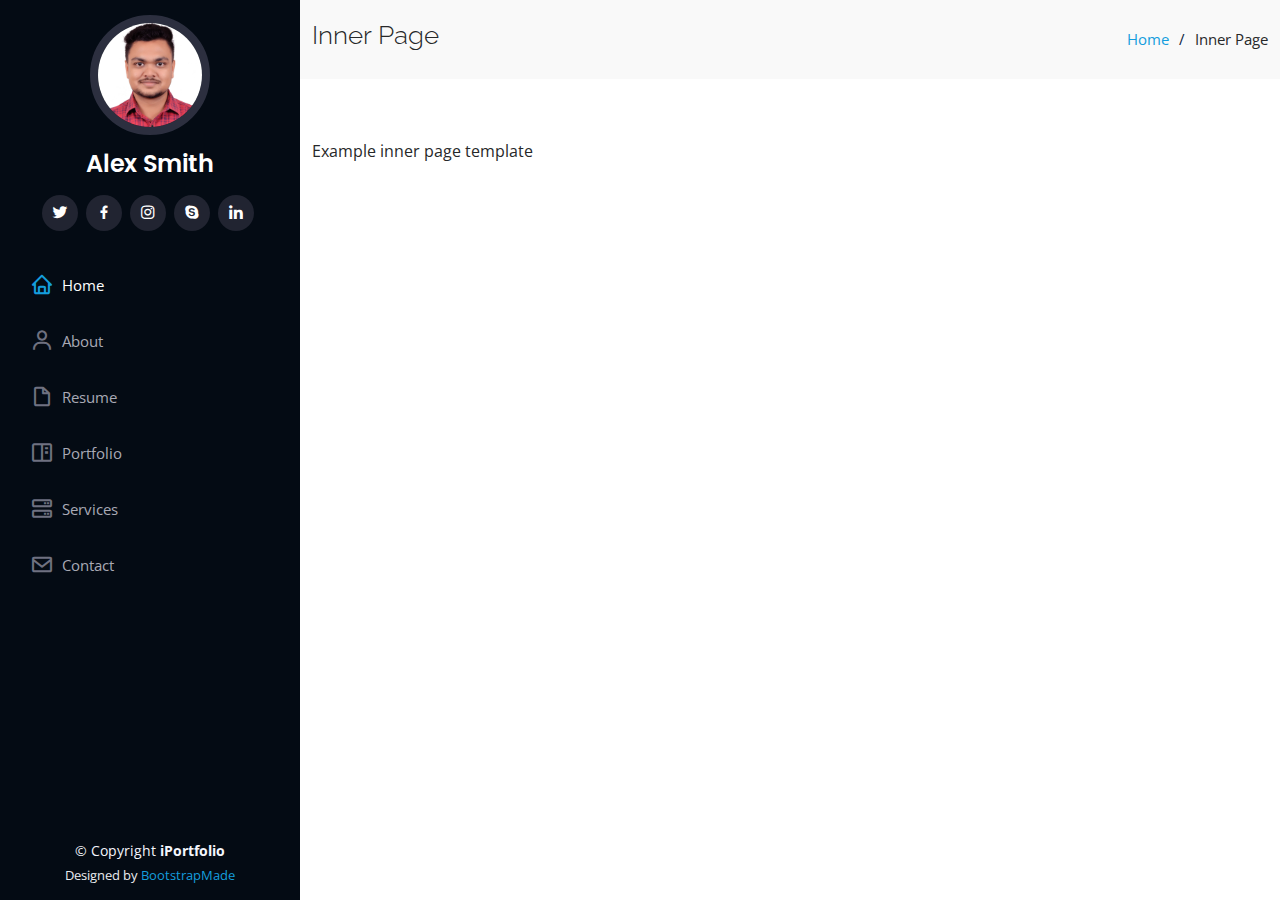
<file: inner-page.html>
<!DOCTYPE html>
<html lang="en">

<head>
  <meta charset="utf-8">
  <meta content="width=device-width, initial-scale=1.0" name="viewport">

  <title>Inner Page - iPortfolio Bootstrap Template</title>
  <meta content="" name="description">
  <meta content="" name="keywords">

  <!-- Favicons -->
  <link href="assets/img/favicon.png" rel="icon">
  <link href="assets/img/apple-touch-icon.png" rel="apple-touch-icon">

  <!-- Google Fonts -->
  <link href="https://fonts.googleapis.com/css?family=Open+Sans:300,300i,400,400i,600,600i,700,700i|Raleway:300,300i,400,400i,500,500i,600,600i,700,700i|Poppins:300,300i,400,400i,500,500i,600,600i,700,700i" rel="stylesheet">

  <!-- Vendor CSS Files -->
  <link href="assets/vendor/aos/aos.css" rel="stylesheet">
  <link href="assets/vendor/bootstrap/css/bootstrap.min.css" rel="stylesheet">
  <link href="assets/vendor/bootstrap-icons/bootstrap-icons.css" rel="stylesheet">
  <link href="assets/vendor/boxicons/css/boxicons.min.css" rel="stylesheet">
  <link href="assets/vendor/glightbox/css/glightbox.min.css" rel="stylesheet">
  <link href="assets/vendor/swiper/swiper-bundle.min.css" rel="stylesheet">

  <!-- Template Main CSS File -->
  <link href="assets/css/style.css" rel="stylesheet">

  <!-- =======================================================
  * Template Name: iPortfolio - v3.7.0
  * Template URL: https://bootstrapmade.com/iportfolio-bootstrap-portfolio-websites-template/
  * Author: BootstrapMade.com
  * License: https://bootstrapmade.com/license/
  ======================================================== -->
</head>

<body>

  <!-- ======= Mobile nav toggle button ======= -->
  <i class="bi bi-list mobile-nav-toggle d-xl-none"></i>

  <!-- ======= Header ======= -->
  <header id="header">
    <div class="d-flex flex-column">

      <div class="profile">
        <img src="assets/img/profile-img.jpg" alt="" class="img-fluid rounded-circle">
        <h1 class="text-light"><a href="index.html">Alex Smith</a></h1>
        <div class="social-links mt-3 text-center">
          <a href="#" class="twitter"><i class="bx bxl-twitter"></i></a>
          <a href="#" class="facebook"><i class="bx bxl-facebook"></i></a>
          <a href="#" class="instagram"><i class="bx bxl-instagram"></i></a>
          <a href="#" class="google-plus"><i class="bx bxl-skype"></i></a>
          <a href="#" class="linkedin"><i class="bx bxl-linkedin"></i></a>
        </div>
      </div>

      <nav id="navbar" class="nav-menu navbar">
        <ul>
          <li><a href="#hero" class="nav-link scrollto active"><i class="bx bx-home"></i> <span>Home</span></a></li>
          <li><a href="#about" class="nav-link scrollto"><i class="bx bx-user"></i> <span>About</span></a></li>
          <li><a href="#resume" class="nav-link scrollto"><i class="bx bx-file-blank"></i> <span>Resume</span></a></li>
          <li><a href="#portfolio" class="nav-link scrollto"><i class="bx bx-book-content"></i> <span>Portfolio</span></a></li>
          <li><a href="#services" class="nav-link scrollto"><i class="bx bx-server"></i> <span>Services</span></a></li>
          <li><a href="#contact" class="nav-link scrollto"><i class="bx bx-envelope"></i> <span>Contact</span></a></li>
        </ul>
      </nav><!-- .nav-menu -->
    </div>
  </header><!-- End Header -->

  <main id="main">

    <!-- ======= Breadcrumbs ======= -->
    <section class="breadcrumbs">
      <div class="container">

        <div class="d-flex justify-content-between align-items-center">
          <h2>Inner Page</h2>
          <ol>
            <li><a href="index.html">Home</a></li>
            <li>Inner Page</li>
          </ol>
        </div>

      </div>
    </section><!-- End Breadcrumbs -->

    <section class="inner-page">
      <div class="container">
        <p>
          Example inner page template
        </p>
      </div>
    </section>

  </main><!-- End #main -->

  <!-- ======= Footer ======= -->
  <footer id="footer">
    <div class="container">
      <div class="copyright">
        &copy; Copyright <strong><span>iPortfolio</span></strong>
      </div>
      <div class="credits">
        <!-- All the links in the footer should remain intact. -->
        <!-- You can delete the links only if you purchased the pro version. -->
        <!-- Licensing information: https://bootstrapmade.com/license/ -->
        <!-- Purchase the pro version with working PHP/AJAX contact form: https://bootstrapmade.com/iportfolio-bootstrap-portfolio-websites-template/ -->
        Designed by <a href="https://bootstrapmade.com/">BootstrapMade</a>
      </div>
    </div>
  </footer><!-- End  Footer -->

  <a href="#" class="back-to-top d-flex align-items-center justify-content-center"><i class="bi bi-arrow-up-short"></i></a>

  <!-- Vendor JS Files -->
  <script src="assets/vendor/purecounter/purecounter.js"></script>
  <script src="assets/vendor/aos/aos.js"></script>
  <script src="assets/vendor/bootstrap/js/bootstrap.bundle.min.js"></script>
  <script src="assets/vendor/glightbox/js/glightbox.min.js"></script>
  <script src="assets/vendor/isotope-layout/isotope.pkgd.min.js"></script>
  <script src="assets/vendor/swiper/swiper-bundle.min.js"></script>
  <script src="assets/vendor/typed.js/typed.min.js"></script>
  <script src="assets/vendor/waypoints/noframework.waypoints.js"></script>
  <script src="assets/vendor/php-email-form/validate.js"></script>

  <!-- Template Main JS File -->
  <script src="assets/js/main.js"></script>

</body>

</html>
</file>
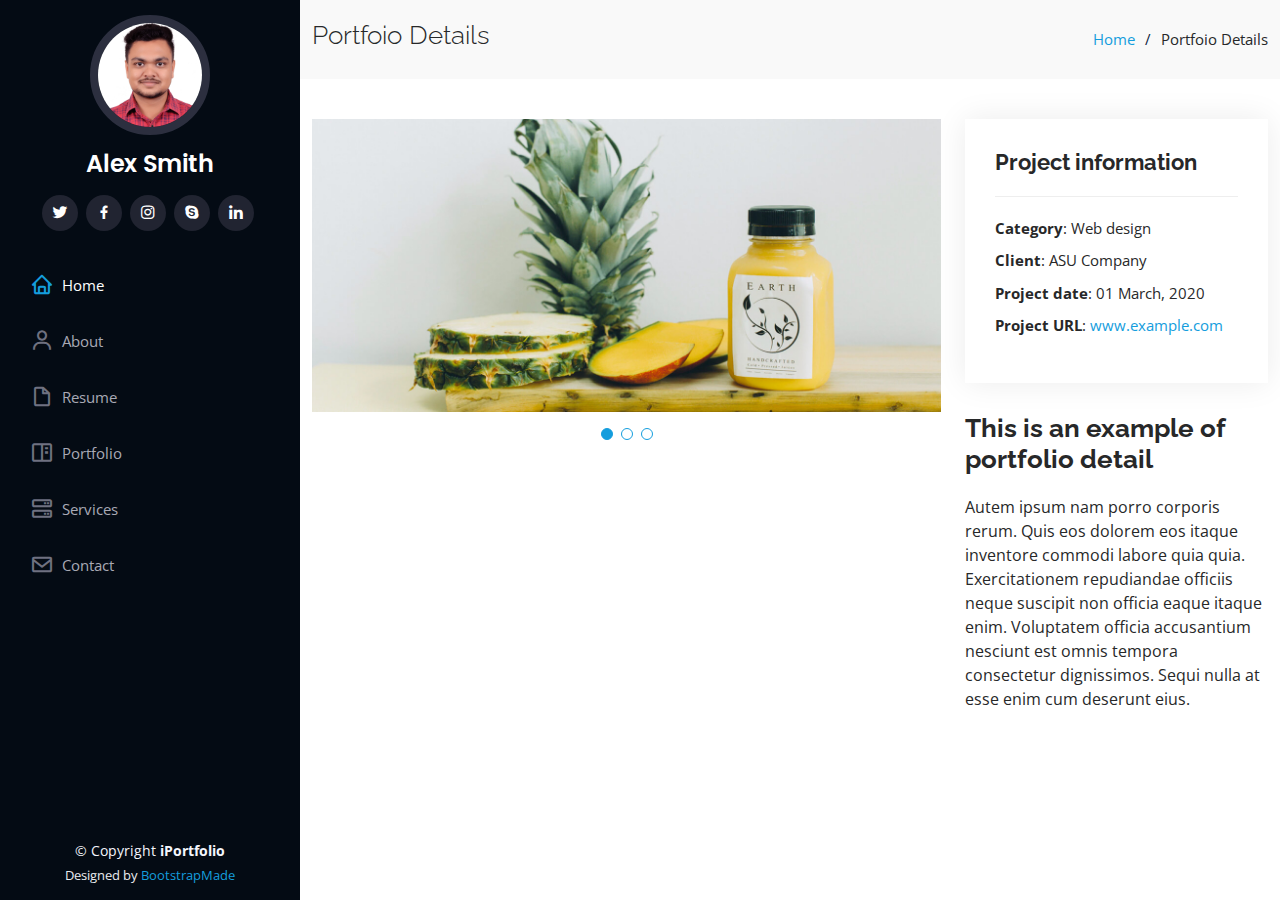
<file: portfolio-details.html>
<!DOCTYPE html>
<html lang="en">

<head>
  <meta charset="utf-8">
  <meta content="width=device-width, initial-scale=1.0" name="viewport">

  <title>Portfolio Details - iPortfolio Bootstrap Template</title>
  <meta content="" name="description">
  <meta content="" name="keywords">

  <!-- Favicons -->
  <link href="assets/img/favicon.png" rel="icon">
  <link href="assets/img/apple-touch-icon.png" rel="apple-touch-icon">

  <!-- Google Fonts -->
  <link href="https://fonts.googleapis.com/css?family=Open+Sans:300,300i,400,400i,600,600i,700,700i|Raleway:300,300i,400,400i,500,500i,600,600i,700,700i|Poppins:300,300i,400,400i,500,500i,600,600i,700,700i" rel="stylesheet">

  <!-- Vendor CSS Files -->
  <link href="assets/vendor/aos/aos.css" rel="stylesheet">
  <link href="assets/vendor/bootstrap/css/bootstrap.min.css" rel="stylesheet">
  <link href="assets/vendor/bootstrap-icons/bootstrap-icons.css" rel="stylesheet">
  <link href="assets/vendor/boxicons/css/boxicons.min.css" rel="stylesheet">
  <link href="assets/vendor/glightbox/css/glightbox.min.css" rel="stylesheet">
  <link href="assets/vendor/swiper/swiper-bundle.min.css" rel="stylesheet">

  <!-- Template Main CSS File -->
  <link href="assets/css/style.css" rel="stylesheet">

  <!-- =======================================================
  * Template Name: iPortfolio - v3.7.0
  * Template URL: https://bootstrapmade.com/iportfolio-bootstrap-portfolio-websites-template/
  * Author: BootstrapMade.com
  * License: https://bootstrapmade.com/license/
  ======================================================== -->
</head>

<body>

  <!-- ======= Mobile nav toggle button ======= -->
  <i class="bi bi-list mobile-nav-toggle d-xl-none"></i>

  <!-- ======= Header ======= -->
  <header id="header">
    <div class="d-flex flex-column">

      <div class="profile">
        <img src="assets/img/profile-img.jpg" alt="" class="img-fluid rounded-circle">
        <h1 class="text-light"><a href="index.html">Alex Smith</a></h1>
        <div class="social-links mt-3 text-center">
          <a href="#" class="twitter"><i class="bx bxl-twitter"></i></a>
          <a href="#" class="facebook"><i class="bx bxl-facebook"></i></a>
          <a href="#" class="instagram"><i class="bx bxl-instagram"></i></a>
          <a href="#" class="google-plus"><i class="bx bxl-skype"></i></a>
          <a href="#" class="linkedin"><i class="bx bxl-linkedin"></i></a>
        </div>
      </div>

      <nav id="navbar" class="nav-menu navbar">
        <ul>
          <li><a href="#hero" class="nav-link scrollto active"><i class="bx bx-home"></i> <span>Home</span></a></li>
          <li><a href="#about" class="nav-link scrollto"><i class="bx bx-user"></i> <span>About</span></a></li>
          <li><a href="#resume" class="nav-link scrollto"><i class="bx bx-file-blank"></i> <span>Resume</span></a></li>
          <li><a href="#portfolio" class="nav-link scrollto"><i class="bx bx-book-content"></i> <span>Portfolio</span></a></li>
          <li><a href="#services" class="nav-link scrollto"><i class="bx bx-server"></i> <span>Services</span></a></li>
          <li><a href="#contact" class="nav-link scrollto"><i class="bx bx-envelope"></i> <span>Contact</span></a></li>
        </ul>
      </nav><!-- .nav-menu -->
    </div>
  </header><!-- End Header -->

  <main id="main">

    <!-- ======= Breadcrumbs ======= -->
    <section id="breadcrumbs" class="breadcrumbs">
      <div class="container">

        <div class="d-flex justify-content-between align-items-center">
          <h2>Portfoio Details</h2>
          <ol>
            <li><a href="index.html">Home</a></li>
            <li>Portfoio Details</li>
          </ol>
        </div>

      </div>
    </section><!-- End Breadcrumbs -->

    <!-- ======= Portfolio Details Section ======= -->
    <section id="portfolio-details" class="portfolio-details">
      <div class="container">

        <div class="row gy-4">

          <div class="col-lg-8">
            <div class="portfolio-details-slider swiper">
              <div class="swiper-wrapper align-items-center">

                <div class="swiper-slide">
                  <img src="assets/img/portfolio/portfolio-details-1.jpg" alt="">
                </div>

                <div class="swiper-slide">
                  <img src="assets/img/portfolio/portfolio-details-2.jpg" alt="">
                </div>

                <div class="swiper-slide">
                  <img src="assets/img/portfolio/portfolio-details-3.jpg" alt="">
                </div>

              </div>
              <div class="swiper-pagination"></div>
            </div>
          </div>

          <div class="col-lg-4">
            <div class="portfolio-info">
              <h3>Project information</h3>
              <ul>
                <li><strong>Category</strong>: Web design</li>
                <li><strong>Client</strong>: ASU Company</li>
                <li><strong>Project date</strong>: 01 March, 2020</li>
                <li><strong>Project URL</strong>: <a href="#">www.example.com</a></li>
              </ul>
            </div>
            <div class="portfolio-description">
              <h2>This is an example of portfolio detail</h2>
              <p>
                Autem ipsum nam porro corporis rerum. Quis eos dolorem eos itaque inventore commodi labore quia quia. Exercitationem repudiandae officiis neque suscipit non officia eaque itaque enim. Voluptatem officia accusantium nesciunt est omnis tempora consectetur dignissimos. Sequi nulla at esse enim cum deserunt eius.
              </p>
            </div>
          </div>

        </div>

      </div>
    </section><!-- End Portfolio Details Section -->

  </main><!-- End #main -->

  <!-- ======= Footer ======= -->
  <footer id="footer">
    <div class="container">
      <div class="copyright">
        &copy; Copyright <strong><span>iPortfolio</span></strong>
      </div>
      <div class="credits">
        <!-- All the links in the footer should remain intact. -->
        <!-- You can delete the links only if you purchased the pro version. -->
        <!-- Licensing information: https://bootstrapmade.com/license/ -->
        <!-- Purchase the pro version with working PHP/AJAX contact form: https://bootstrapmade.com/iportfolio-bootstrap-portfolio-websites-template/ -->
        Designed by <a href="https://bootstrapmade.com/">BootstrapMade</a>
      </div>
    </div>
  </footer><!-- End  Footer -->

  <a href="#" class="back-to-top d-flex align-items-center justify-content-center"><i class="bi bi-arrow-up-short"></i></a>

  <!-- Vendor JS Files -->
  <script src="assets/vendor/purecounter/purecounter.js"></script>
  <script src="assets/vendor/aos/aos.js"></script>
  <script src="assets/vendor/bootstrap/js/bootstrap.bundle.min.js"></script>
  <script src="assets/vendor/glightbox/js/glightbox.min.js"></script>
  <script src="assets/vendor/isotope-layout/isotope.pkgd.min.js"></script>
  <script src="assets/vendor/swiper/swiper-bundle.min.js"></script>
  <script src="assets/vendor/typed.js/typed.min.js"></script>
  <script src="assets/vendor/waypoints/noframework.waypoints.js"></script>
  <script src="assets/vendor/php-email-form/validate.js"></script>

  <!-- Template Main JS File -->
  <script src="assets/js/main.js"></script>

</body>

</html>
</file>
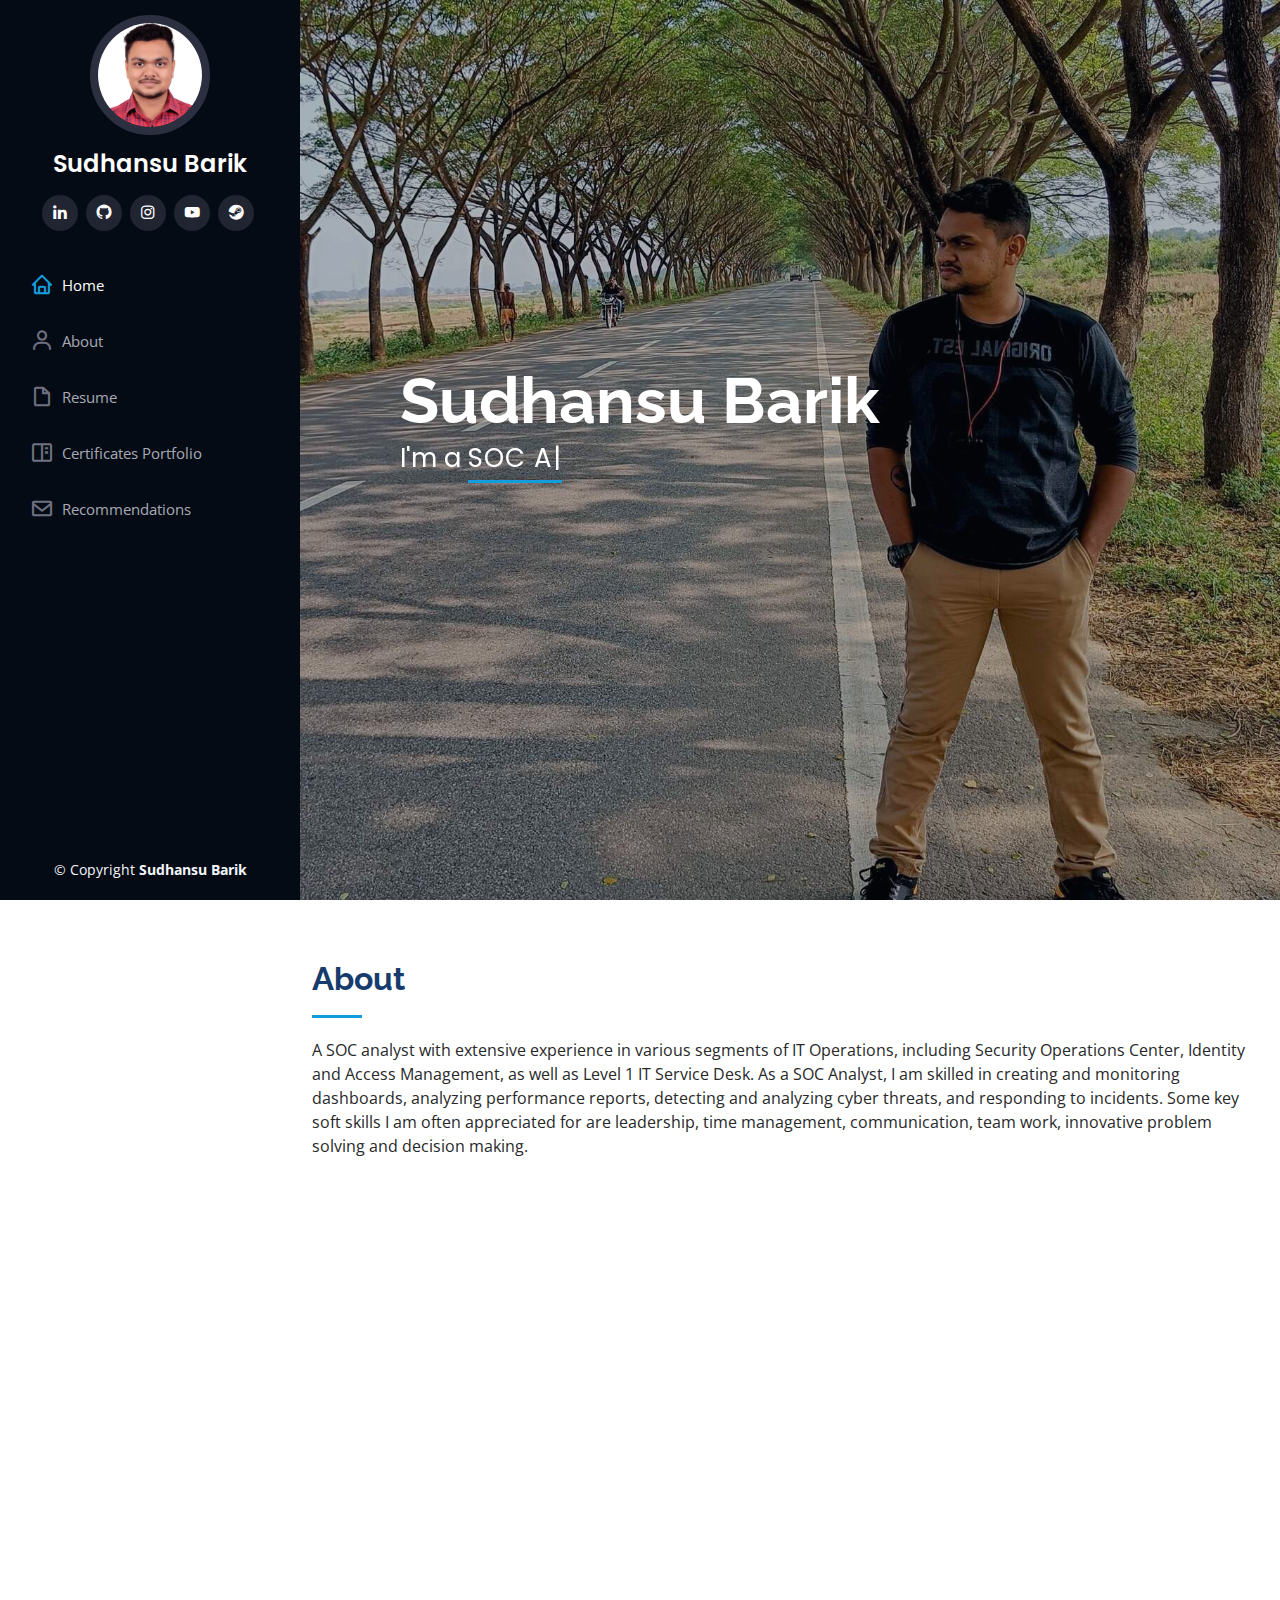
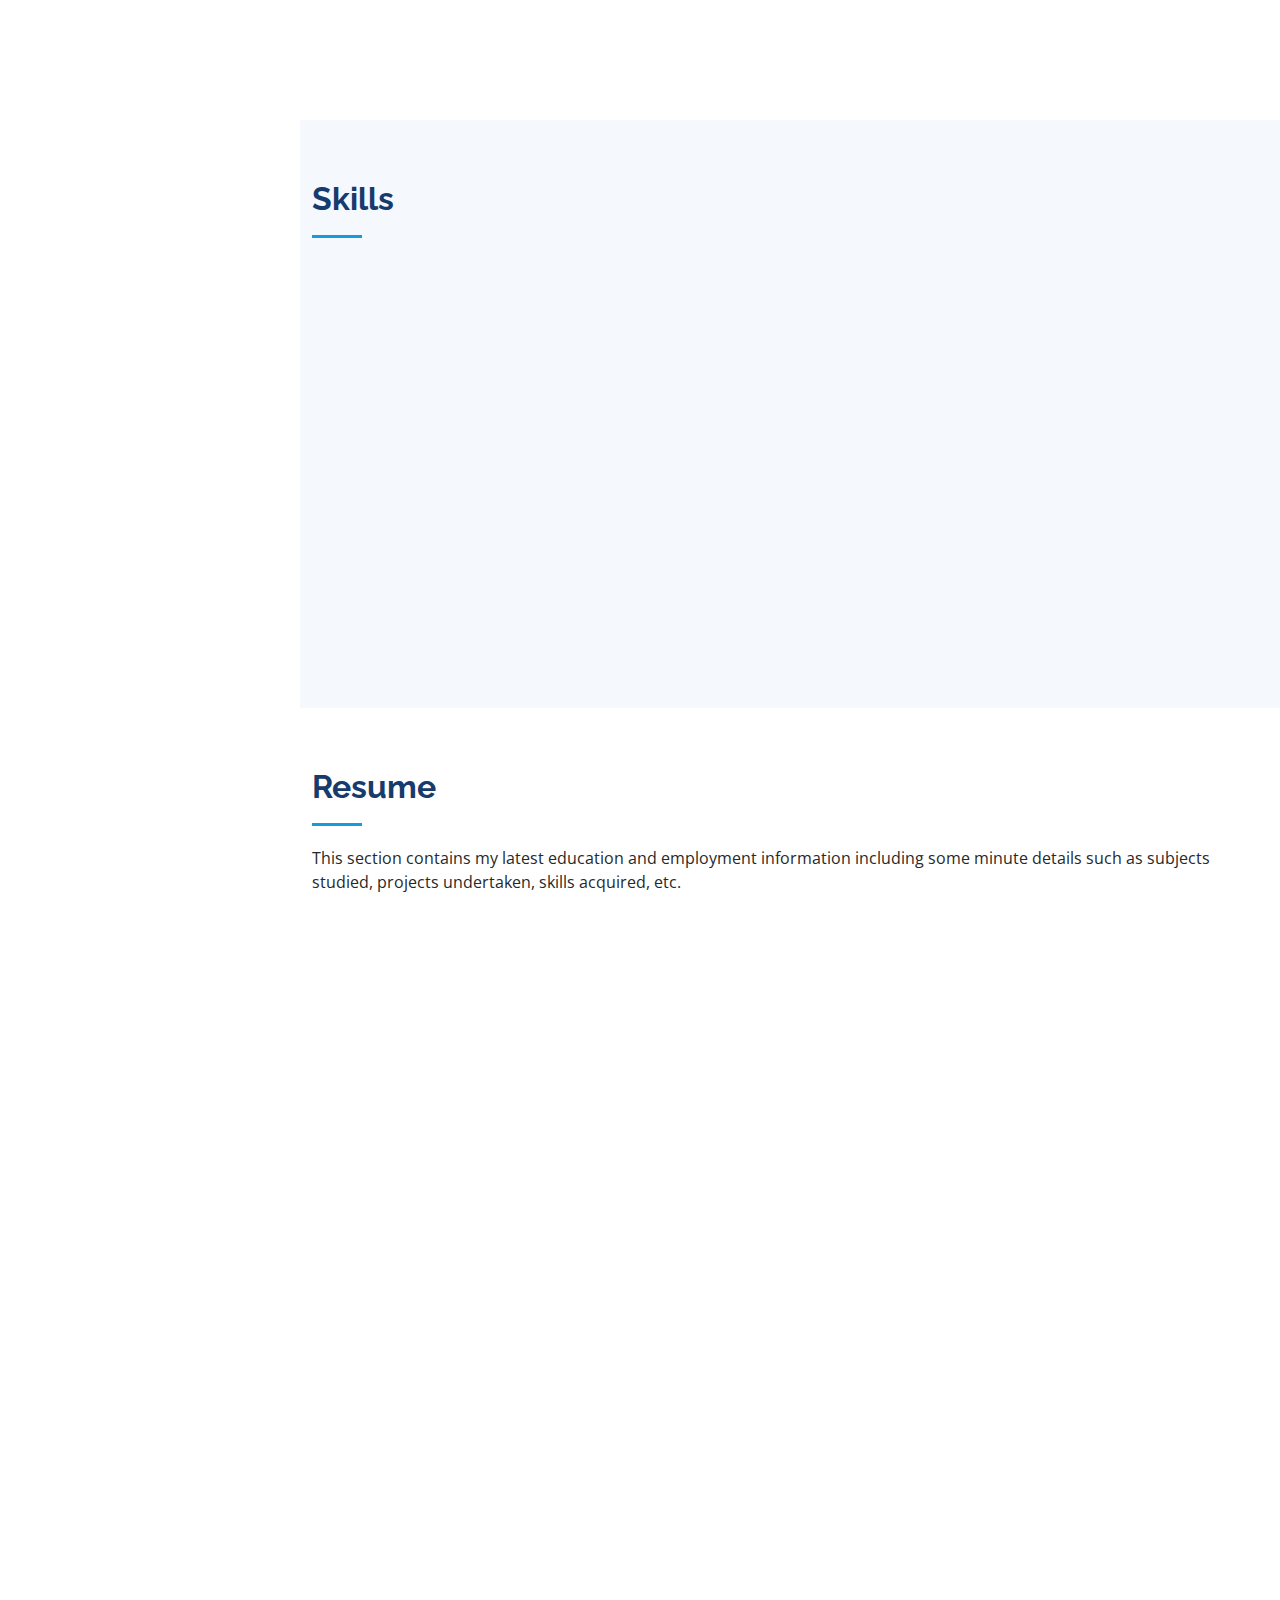
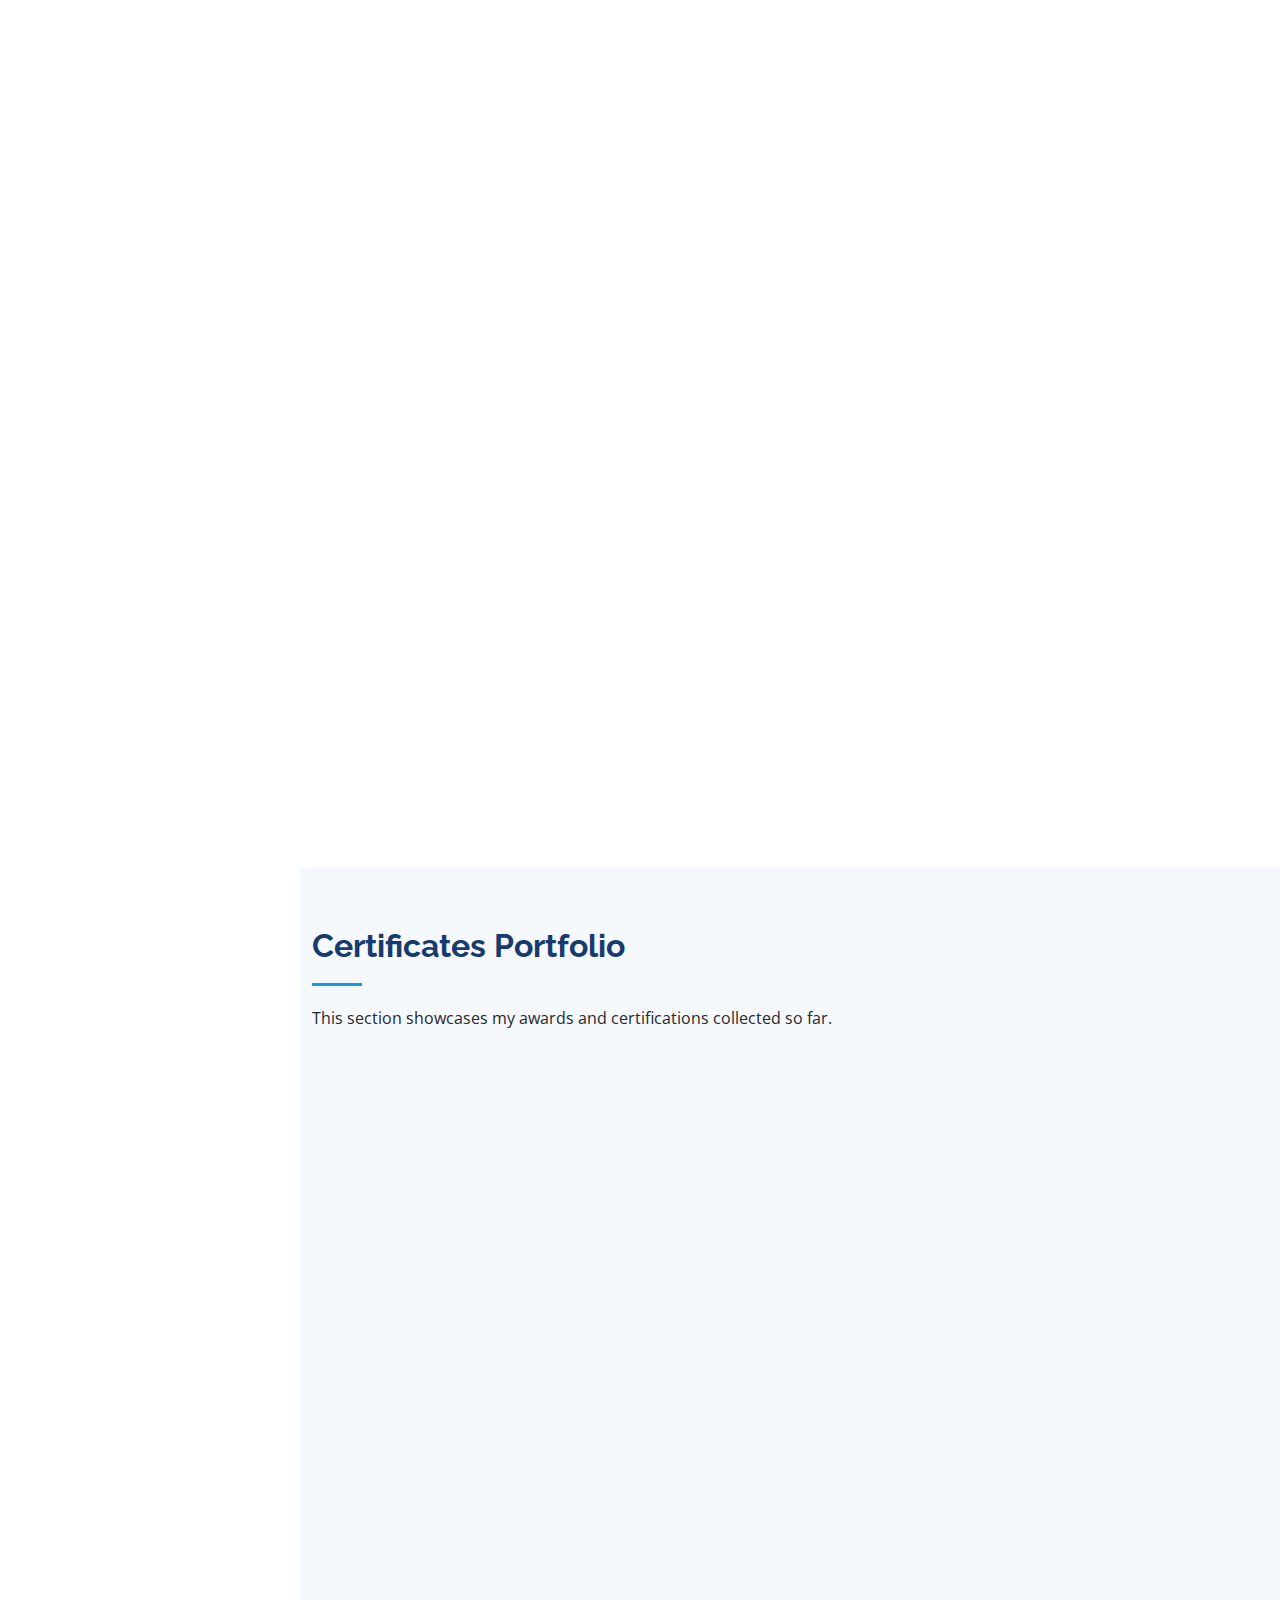
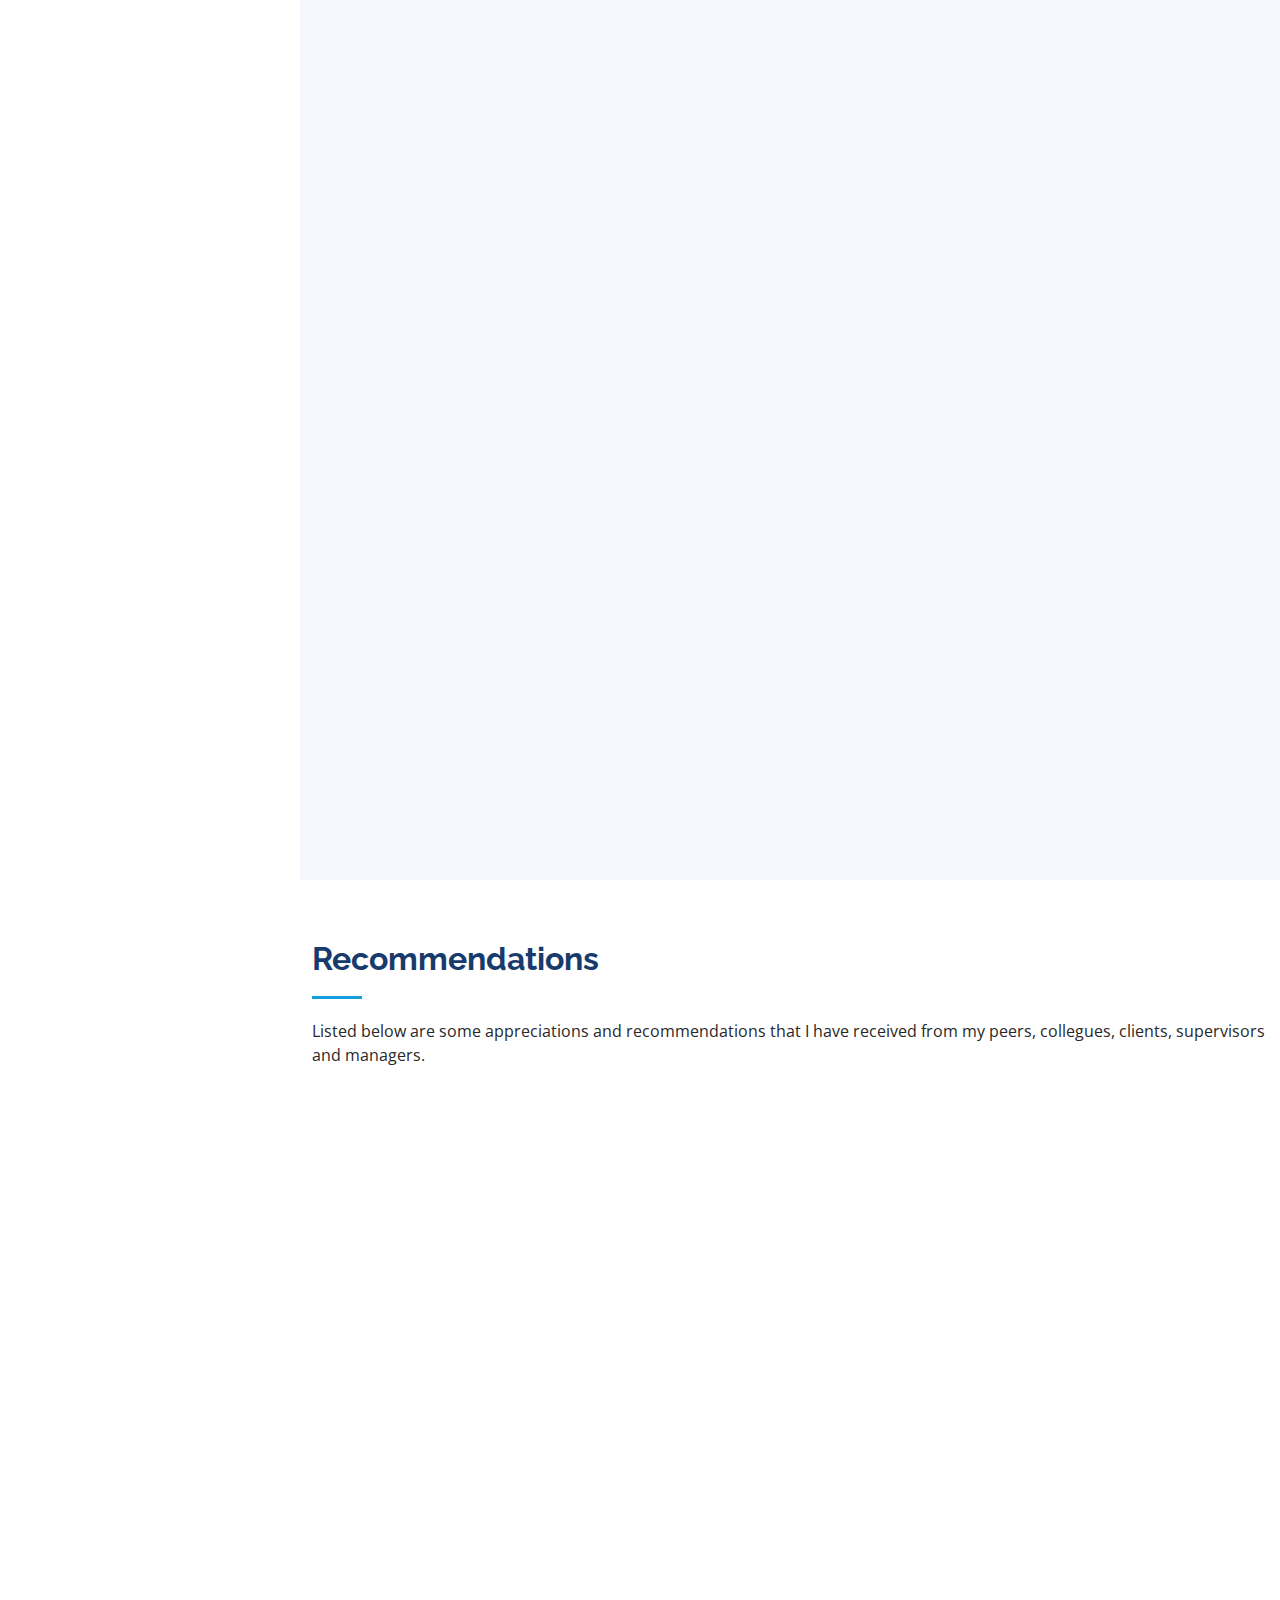
<file: soc_index.html>
<!DOCTYPE html>
<html lang="en">

<head>
  <meta charset="utf-8">
  <meta content="width=device-width, initial-scale=1.0" name="viewport">

  <title>Sudhansu Barik</title>
  <meta content="" name="description">
  <meta content="" name="keywords">

  <!-- Favicons -->
  <link href="assets/img/favicon.png" rel="icon">
  <link href="assets/img/apple-touch-icon.png" rel="apple-touch-icon">

  <!-- Google Fonts -->
  <link href="https://fonts.googleapis.com/css?family=Open+Sans:300,300i,400,400i,600,600i,700,700i|Raleway:300,300i,400,400i,500,500i,600,600i,700,700i|Poppins:300,300i,400,400i,500,500i,600,600i,700,700i" rel="stylesheet">

  <!-- Vendor CSS Files -->
  <link href="assets/vendor/aos/aos.css" rel="stylesheet">
  <link href="assets/vendor/bootstrap/css/bootstrap.min.css" rel="stylesheet">
  <link href="assets/vendor/bootstrap-icons/bootstrap-icons.css" rel="stylesheet">
  <link href="assets/vendor/boxicons/css/boxicons.min.css" rel="stylesheet">
  <link href="assets/vendor/glightbox/css/glightbox.min.css" rel="stylesheet">
  <link href="assets/vendor/swiper/swiper-bundle.min.css" rel="stylesheet">

  <!-- Template Main CSS File -->
  <link href="assets/css/style.css" rel="stylesheet">

  <!-- =======================================================
  * Template Name: iPortfolio - v3.7.0
  * Template URL: https://bootstrapmade.com/iportfolio-bootstrap-portfolio-websites-template/
  * Author: BootstrapMade.com
  * License: https://bootstrapmade.com/license/
  ======================================================== -->
</head>

<body>

  <!-- ======= Mobile nav toggle button ======= -->
  <i class="bi bi-list mobile-nav-toggle d-xl-none"></i>

  <!-- ======= Header ======= -->
  <header id="header">
    <div class="d-flex flex-column">

      <div class="profile">
        <img src="assets/img/profile-img.jpg" alt="" class="img-fluid rounded-circle">
        <h1 class="text-light"><a href="index.html">Sudhansu Barik</a></h1>
        <div class="social-links mt-3 text-center">
          <a href="https://www.linkedin.com/in/sudhansu-barik-007/" class="linkedin" target="_blank"><i class="bx bxl-linkedin"></i></a>
          <a href="https://github.com/SudhansuBarik" class="twitter" target="_blank"><i class="bx bxl-github"></i></a>
          <a href="https://www.instagram.com/aquila.007/" class="instagram" target="_blank"><i class="bx bxl-instagram"></i></a>
          <a href="https://www.youtube.com/channel/UCpt3TUOxlMVLXUhakL_QnBA/featured" class="facebook" target="_blank"><i class="bx bxl-youtube"></i></a>
          <a href="https://steamcommunity.com/id/sudhansu_007/" class="google-plus" target="_blank"><i class="bx bxl-steam"></i></a>
        </div>
      </div>

      <nav id="navbar" class="nav-menu navbar">
        <ul>
          <li><a href="#hero" class="nav-link scrollto active"><i class="bx bx-home"></i> <span>Home</span></a></li>
          <li><a href="#about" class="nav-link scrollto"><i class="bx bx-user"></i> <span>About</span></a></li>
          <li><a href="#resume" class="nav-link scrollto"><i class="bx bx-file-blank"></i> <span>Resume</span></a></li>
          <li><a href="#portfolio" class="nav-link scrollto"><i class="bx bx-book-content"></i> <span>Certificates Portfolio</span></a></li>
          <li><a href="#recommendations" class="nav-link scrollto"><i class="bx bx-envelope"></i> <span>Recommendations</span></a></li>
        </ul>
      </nav><!-- .nav-menu -->
    </div>
  </header><!-- End Header -->

  <!-- ======= Hero Section ======= -->
  <section id="hero" class="d-flex flex-column justify-content-center align-items-center">
    <div class="hero-container" data-aos="fade-in">
      <h1>Sudhansu Barik</h1>
      <p>I'm a <span class="typed" data-typed-items="SOC Analyst, Team Leader, Critical Thinker, Support Engineer, Gamer, YouTuber"></span></p>
    </div>
  </section><!-- End Hero -->

  <main id="main">

    <!-- ======= About Section ======= -->
    <section id="about" class="about">
      <div class="container">

        <div class="section-title">
          <h2>About</h2>
          <p>A SOC analyst with extensive experience in various segments of IT Operations, including Security Operations Center, Identity and Access Management, as well as Level 1 IT Service Desk. As a SOC Analyst, I am skilled in creating and monitoring dashboards, analyzing performance reports, detecting and analyzing cyber threats, and responding to incidents. Some key soft skills I am often appreciated for are leadership, time management, communication, team work, innovative problem solving and decision making.
          </p>
        </div>

        <div class="row">
          <div class="col-lg-4" data-aos="fade-right">
            <img src="assets/img/profile-img.jpg" class="img-fluid" alt="">
          </div>
          <div class="col-lg-8 pt-4 pt-lg-0 content" data-aos="fade-left">
            <h3>Business Process Lead</h3>
            <p>
              Tata Consultancy Services &#8226; June 2022 - Present
            </p>
            <div class="row">
              <div class="col-lg-6">
                <ul>
                  <li><i class="bi bi-chevron-right"></i> <strong>Birthday:</strong> <span>14 December 1996</span></li>
                  <li><i class="bi bi-chevron-right"></i> <strong>Website:</strong> <span>sudhansubarik.github.io</span></li>
                  <li><i class="bi bi-chevron-right"></i> <strong>Phone:</strong> <span>+91 80937 89528</span></li>
                  <li><i class="bi bi-chevron-right"></i> <strong>City:</strong> <span>Bangalore, India</span></li>
                </ul>
              </div>
              <div class="col-lg-6">
                <ul>
                  <li><i class="bi bi-chevron-right"></i> <strong>Age:</strong> <span>27</span></li>
                  <li><i class="bi bi-chevron-right"></i> <strong>Degree:</strong> <span>Bachelor's</span></li>
                  <li><i class="bi bi-chevron-right"></i> <strong>Email:</strong> <span>sudhansubarik07@gmail.com</span></li>
                  <li><i class="bi bi-chevron-right"></i> <strong>IELTS Academic:</strong> <span>7.5</span></li>
                </ul>
              </div>
            </div>
            <p>
              I started off my career while working as a Background Verification Researcher at Aegis which greatly helped improve my communication skills. After working there for 8 months, I switched to tech domain and started working as a Technical Support Representative at DXC Technology but I was soon promoted to a Subject Matter Expert and was responsible for managing the team and attending calls with the client in the absence of my Team Leader. I served at DXC Technology for 2 years and 8 months post which I joined TCS as a Business Process Lead. 
              At TCS, I continued my role as a Subject Matter Expert while managing a multitude of new tasks, effectively strengthening my organizational skills.
            </p>
          </div>
        </div>

      </div>
    </section><!-- End About Section -->

<!-- Hidden for now

    <!- - ======= Facts Section ======= - ->
    <section id="facts" class="facts">
      <div class="container">

        <div class="section-title">
          <h2>Facts</h2>
<!- -          <p>Some factual data about myself:</p> - ->
        </div>

        <div class="row no-gutters">

          <div class="col-lg-3 col-md-6 d-md-flex align-items-md-stretch" data-aos="fade-up" data-aos-delay="100">
            <div class="count-box">
              <i class="bi bi-journal-richtext"></i>
              <span data-purecounter-start="0" data-purecounter-end="5" data-purecounter-duration="1" class="purecounter satis"></span>
              <p><strong>Years</strong> of total experience</p>
            </div>
          </div>

          <div class="col-lg-3 col-md-6 d-md-flex align-items-md-stretch" data-aos="fade-up">
            <div class="count-box">
              <i class="bi bi-emoji-smile"></i>
              <span data-purecounter-start="0" data-purecounter-end="13" data-purecounter-duration="1" class="purecounter"></span>
              <p><strong>Happy Clients</strong> with an average CSAT score of 95%</p>
            </div>
          </div>

          <div class="col-lg-3 col-md-6 d-md-flex align-items-md-stretch" data-aos="fade-up" data-aos-delay="200">
            <div class="count-box">
              <i class="bi bi-headset"></i>
              <span data-purecounter-start="0" data-purecounter-end="6120" data-purecounter-duration="1" class="purecounter satis"></span>
              <p><strong>Hours</strong> of Technical Support provided globally </p>
            </div>
          </div>

          <div class="col-lg-3 col-md-6 d-md-flex align-items-md-stretch" data-aos="fade-up" data-aos-delay="300">
            <div class="count-box">
              <i class="bi bi-people"></i>
              <span data-purecounter-start="0" data-purecounter-end="80" data-purecounter-duration="1" class="purecounter satis"></span>
              <p><strong>Team Members</strong> managed</p>
            </div>
          </div>

        </div>

      </div>
    </section><!- - End Facts Section - ->
-->
    <!-- ======= Skills Section ======= -->
    <section id="skills" class="skills section-bg">
      <div class="container">

        <div class="section-title">
          <h2>Skills</h2>
          
        </div>

        <div class="row skills-content">

          <div class="col-lg-6" data-aos="fade-up">

            <div class="progress">
              <span class="skill">Agile and Adaptable<i class="val">97%</i></span>
              <div class="progress-bar-wrap">
                <div class="progress-bar" role="progressbar" aria-valuenow="97" aria-valuemin="0" aria-valuemax="100"></div>
              </div>
            </div>

            <div class="progress">
              <span class="skill">Critical Thinking<i class="val">95%</i></span>
              <div class="progress-bar-wrap">
                <div class="progress-bar" role="progressbar" aria-valuenow="95" aria-valuemin="0" aria-valuemax="100"></div>
              </div>
            </div>

            <div class="progress">
              <span class="skill">Reliability<i class="val">95%</i></span>
              <div class="progress-bar-wrap">
                <div class="progress-bar" role="progressbar" aria-valuenow="95" aria-valuemin="0" aria-valuemax="100"></div>
              </div>
            </div>
            
            <div class="progress">
              <span class="skill">Communication<i class="val">92%</i></span>
              <div class="progress-bar-wrap">
                <div class="progress-bar" role="progressbar" aria-valuenow="92" aria-valuemin="0" aria-valuemax="100"></div>
              </div>
            </div>

            <div class="progress">
              <span class="skill">Self Learner<i class="val">100%</i></span>
              <div class="progress-bar-wrap">
                <div class="progress-bar" role="progressbar" aria-valuenow="100" aria-valuemin="0" aria-valuemax="100"></div>
              </div>
            </div>

            <div class="progress">
              <span class="skill">Attention to Detail<i class="val">98%</i></span>
              <div class="progress-bar-wrap">
                <div class="progress-bar" role="progressbar" aria-valuenow="98" aria-valuemin="0" aria-valuemax="100"></div>
              </div>
            </div>

          </div>

          <div class="col-lg-6" data-aos="fade-up" data-aos-delay="100">

            <div class="progress">
              <span class="skill">SIEM (Splunk/AlienVault/OSSIM) & EDR (Windows Defender for Endpoint)<i class="val">90%</i></span>
              <div class="progress-bar-wrap">
                <div class="progress-bar" role="progressbar" aria-valuenow="90" aria-valuemin="0" aria-valuemax="100"></div>
              </div>
            </div>

            <div class="progress">
              <span class="skill">Identity and Access Management<i class="val">70%</i></span>
              <div class="progress-bar-wrap">
                <div class="progress-bar" role="progressbar" aria-valuenow="70" aria-valuemin="0" aria-valuemax="100"></div>
              </div>
            </div>

            <div class="progress">
              <span class="skill">Robotics and Drones<i class="val">75%</i></span>
              <div class="progress-bar-wrap">
                <div class="progress-bar" role="progressbar" aria-valuenow="75" aria-valuemin="0" aria-valuemax="100"></div>
              </div>
            </div>

            <div class="progress">
              <span class="skill">Microsoft 365 Suite<i class="val">95%</i></span>
              <div class="progress-bar-wrap">
                <div class="progress-bar" role="progressbar" aria-valuenow="95" aria-valuemin="0" aria-valuemax="100"></div>
              </div>
            </div>

            <div class="progress">
              <span class="skill">Microsoft Azure<i class="val">80%</i></span>
              <div class="progress-bar-wrap">
                <div class="progress-bar" role="progressbar" aria-valuenow="80" aria-valuemin="0" aria-valuemax="100"></div>
              </div>
            </div>

            <div class="progress">
              <span class="skill">Network Tools (Cisco Meraki/Cisco Packet Tracer/Wireshark)<i class="val">80%</i></span>
              <div class="progress-bar-wrap">
                <div class="progress-bar" role="progressbar" aria-valuenow="80" aria-valuemin="0" aria-valuemax="100"></div>
              </div>
            </div>
          </div>

        </div>

      </div>
    </section><!-- End Skills Section -->

    <!-- ======= Resume Section ======= -->
    <section id="resume" class="resume">
      <div class="container">

        <div class="section-title">
          <h2>Resume</h2>
          <p>This section contains my latest education and employment information including some minute details such as subjects studied, projects undertaken, skills acquired, etc.</p>
        </div>

        <div class="row">
          <div class="col-lg-6" data-aos="fade-up">
            <h3 class="resume-title">Education</h3>
            <div class="resume-item">
              <h4>Bachelor of Technology in Computer Science &amp; Engineering</h4>
              <h5>2014 - 2018</h5>
              <p><em>Padmanava College of Engineering (BPUT), Rourkela, IN | 6.84 CGPA</em></p>
              <p>Acquired skills in C, C++, Java, Web Development, Android app development, Embedded Systems, Robotics, Drones/Micro-UAVs, etc. and also held different positions of responsibility such as Campus Ambassador, Team Leader for various projects and workshops, Organizer for various robotics competitions and also served as the President of Robotics Club for a tenure of 1 year.</p>
              <b>Projects:</b>
              <ul>
                <li>MedKlick <em>(An Android application that unifies all hospitals in the city and allows the user to book an appointment with any doctor in any hospital based on available slots)</em></li>
                <li>Arduino based Quadcopter <em>(Programmed a 32-bit Arduino microcontroller motherboard to act as a Flight Controller for flying a Quadcopter. Goal was to achieve smooth take off, landing and flight of highest accuracy without the usage of GPS)</em></li>
              </ul>
            </div>
            <div class="resume-item">
              <h4>Senior Secondary</h4>
              <h5>2012 - 2014</h5>
              <p><em>St. Paul's School (CISCE), Rourkela, IN | 55.2%</em></p>
              <b>Subjects:</b> English, Mathematics, Physics, Chemistry, Biology<br><br>
              <b>Extracurricular Activities/Achievements:</b><ul><li>Participated in district level Basketball tournament</li></ul>
            </div>
            <div class="resume-item">
              <h4>Secondary</h4>
              <h5>2007 - 2012</h5>
              <p><em>St. Paul's School (CISCE), Rourkela, IN | 78.4%</em></p>
              <b>Subjects:</b> English, Oriya, Environmental Education, History, Civics &amp; Geography, Mathematics, Science, Computer Applications<br><br>
              <b>Extracurricular Activities/Achievements:</b><ul><li>Participated in inter-school basketball tournaments</li>
              <li>Participated in various intra-school literary competitions such as Essay Writing, Poem Writing and also in Elocution competitions</li></ul>
            </div>
          </div>
          <div class="col-lg-6" data-aos="fade-up" data-aos-delay="100">
            <h3 class="resume-title">Professional Experience</h3>
            <div class="resume-item">
              <h4>Business Process Lead</h4>
              <h5>June 2022 - Present</h5>
              <p><em>Tata Consultancy Services, Bangalore, IN </em></p>
              <ul>
                <li>Improved team's response time by 15% through the implementation and monitoring of customized ServiceNow dashboards, leading to increased efficiency and customer satisfaction.</li>
                <li>Enhanced process standardization and alignment by holding weekly catchup meetings with client-side Regional Heads, resulting in a decrease in operational errors and improved overall service delivery.</li>
                <li>Streamlined process and improved rapport with other support teams by organizing meetings with respective Service Owners/Managers.</li>
                <li>Increased knowledge base article usage by 25% through meticulous review and modification, ensuring more reliable information for team use.</li>
                <li>Enhanced knowledge sharing and collaboration through regular Team Huddles, resulting in improved communication and alignment on best practices.</li>
                <li>Perform Root Cause Analysis (RCA) on Customer Dissatisfactions, escalation tickets as well as tickets that miss meeting metrics such as FLR (First Level Resolution) or FCR (First Call Resolution).</li>
              </ul>
            </div>
            <div class="resume-item">
              <h4>Associate Professional Technical Support</h4>
              <h5>Sept 2019 - May 2022</h5>
              <p><em>DXC Technology, Bangalore, IN</em></p>
              <ul>
                <li>Supported 12 different clients simultaneously while working in a 24*7 work environment.</li>
                <li>Responsible for Knowledge Transfer of two projects and conducted train-the-trainer sessions for the new support teams.</li>
                <li>Regularly audited calls and tickets created by team members and conducted feedback sessions as well as implemented Personal Improvement Plans for some.</li>
              </ul>
            </div>
            <div class="resume-item">
              <h4>Executive - Operations</h4>
              <h5>Jan 2019 - Aug 2019</h5>
              <p><em>Aegis Customer Support Services Pvt. Ltd., Bangalore, IN</em></p>
              <ul>
                <li>Worked as a Verifications Researcher for HireRight and conducted Employment and Education Background Verification for US Clients.</li>
                <li>Received, recorded and addressed incoming and outgoing communication via telephone and email.</li>
                <li>Implemented company policies, technical procedures and standards for preserving integrity and security of data, reports and access.</li>
              </ul>
            </div>
          </div>
        </div>

      </div>
    </section><!-- End Resume Section -->

    <!-- ======= Portfolio Section ======= -->
    <section id="portfolio" class="portfolio section-bg">
      <div class="container">

        <div class="section-title">
          <h2>Certificates Portfolio</h2>
          <p>This section showcases my awards and certifications collected so far.</p>
        </div>

        <div class="row" data-aos="fade-up">
          <div class="col-lg-12 d-flex justify-content-center">
            <ul id="portfolio-flters">
              <li data-filter="*" class="filter-active">All</li>
              <li data-filter=".filter-awards">Awards</li>
              <li data-filter=".filter-certifications">Certifications</li>
            </ul>
          </div>
        </div>

        <div class="row portfolio-container" data-aos="fade-up" data-aos-delay="100">

          <div class="col-lg-4 col-md-6 portfolio-item filter-awards">
            <div class="portfolio-wrap">
              <img src="assets/img/portfolio/Oct24.jpg" class="img-fluid" alt="">
              <div class="portfolio-links">
                <a href="assets/img/portfolio/Oct24_big.jpg" data-gallery="portfolioGallery" class="portfolio-lightbox" title="Our team was awarded the Best Team Award in October 2024 for our customer centric attitude leading to having the least number of errors"><i class="bx bx-plus"></i></a>
                <!-- <a href="portfolio-details.html" title="More Details"><i class="bx bx-link"></i></a> -->
              </div>
            </div>
          </div>

          <div class="col-lg-4 col-md-6 portfolio-item filter-awards">
            <div class="portfolio-wrap">
              <img src="assets/img/portfolio/Sep24.jpg" class="img-fluid" alt="">
              <div class="portfolio-links">
                <a href="assets/img/portfolio/Sep24_big.jpg" data-gallery="portfolioGallery" class="portfolio-lightbox" title="Received the Star of the Month Award in September 2024 for my contribution and performance in the team"><i class="bx bx-plus"></i></a>
                <!-- <a href="portfolio-details.html" title="More Details"><i class="bx bx-link"></i></a> -->
              </div>
            </div>
          </div>

          <div class="col-lg-4 col-md-6 portfolio-item filter-awards">
            <div class="portfolio-wrap">
              <img src="assets/img/portfolio/Dec23.jpg" class="img-fluid" alt="">
              <div class="portfolio-links">
                <a href="assets/img/portfolio/Dec23_big.jpg" data-gallery="portfolioGallery" class="portfolio-lightbox" title="Received the Contexual Master Award in December 2023 for my contribution to the organisation"><i class="bx bx-plus"></i></a>
                <!-- <a href="portfolio-details.html" title="More Details"><i class="bx bx-link"></i></a> -->
              </div>
            </div>
          </div>

          <div class="col-lg-4 col-md-6 portfolio-item filter-awards">
            <div class="portfolio-wrap">
              <img src="assets/img/portfolio/cmstory.jpg" class="img-fluid" alt="">
              <div class="portfolio-links">
                <a href="assets/img/portfolio/cmstory_big.jpg" data-gallery="portfolioGallery" class="portfolio-lightbox" title="TCS published my story as a Contextual Master in Knome (internal social network of TCS) in September 2023"><i class="bx bx-plus"></i></a>
                <!-- <a href="portfolio-details.html" title="More Details"><i class="bx bx-link"></i></a> -->
              </div>
            </div>
          </div>

          <div class="col-lg-4 col-md-6 portfolio-item filter-awards">
            <div class="portfolio-wrap">
              <img src="assets/img/portfolio/June23.jpg" class="img-fluid" alt="">
              <div class="portfolio-links">
                <a href="assets/img/portfolio/June23_big.jpg" data-gallery="portfolioGallery" class="portfolio-lightbox" title="Received the Mountain Mover Certificate of Appreciation in June 2023 for having the highest customer satisfaction globally"><i class="bx bx-plus"></i></a>
                <!-- <a href="portfolio-details.html" title="More Details"><i class="bx bx-link"></i></a> -->
              </div>
            </div>
          </div>

          <div class="col-lg-4 col-md-6 portfolio-item filter-awards">
            <div class="portfolio-wrap">
              <img src="assets/img/portfolio/Dec22.jpg" class="img-fluid" alt="">
              <div class="portfolio-links">
                <a href="assets/img/portfolio/Dec22_big.jpg" data-gallery="portfolioGallery" class="portfolio-lightbox" title="Received the Certificate of Appreciation in December 2022 for Outstanding Performance while working as the Business Process Lead for Adecco Group, TCS"><i class="bx bx-plus"></i></a>
                <!-- <a href="portfolio-details.html" title="More Details"><i class="bx bx-link"></i></a> -->
              </div>
            </div>
          </div>

          <div class="col-lg-4 col-md-6 portfolio-item filter-awards">
            <div class="portfolio-wrap">
              <img src="assets/img/portfolio/Q3.jpg" class="img-fluid" alt="">
              <div class="portfolio-links">
                <a href="assets/img/portfolio/Q3_big.jpg" data-gallery="portfolioGallery" class="portfolio-lightbox" title="Received the Quarterly Champ Award for Q3 in Financial Year 2022"><i class="bx bx-plus"></i></a>
                <!-- <a href="portfolio-details.html" title="More Details"><i class="bx bx-link"></i></a> -->
              </div>
            </div>
          </div>

          <div class="col-lg-4 col-md-6 portfolio-item filter-certifications">
            <div class="portfolio-wrap">
              <img src="assets/img/portfolio/az900.jpg" class="img-fluid" alt="">
              <div class="portfolio-links">
                <a href="assets/img/portfolio/az900_big.jpg" data-gallery="portfolioGallery" class="portfolio-lightbox" title="Microsoft Azure Fundamentals (AZ-900) Certification Number: H923-6144"><i class="bx bx-plus"></i></a>
                <!-- <a href="portfolio-details.html" title="More Details"><i class="bx bx-link"></i></a> -->
              </div>
            </div>
          </div>

          <div class="col-lg-4 col-md-6 portfolio-item filter-awards">
            <div class="portfolio-wrap">
              <img src="assets/img/portfolio/AIMIA.jpg" class="img-fluid" alt="">
              <div class="portfolio-links">
                <a href="assets/img/portfolio/AIMIA_big.jpg" data-gallery="portfolioGallery" class="portfolio-lightbox" title="For being the Top Performer at AIMIA (client)"><i class="bx bx-plus"></i></a>
                <!-- <a href="portfolio-details.html" title="More Details"><i class="bx bx-link"></i></a> -->
              </div>
            </div>
          </div>

          <div class="col-lg-4 col-md-6 portfolio-item filter-awards">
            <div class="portfolio-wrap">
              <img src="assets/img/portfolio/Dec20.jpg" class="img-fluid" alt="">
              <div class="portfolio-links">
                <a href="assets/img/portfolio/Dec20_big.jpg" data-gallery="portfolioGallery" class="portfolio-lightbox" title="For being the Top Performer of Dec 2020"><i class="bx bx-plus"></i></a>
                <!-- <a href="portfolio-details.html" title="More Details"><i class="bx bx-link"></i></a> -->
              </div>
            </div>
          </div>

          <div class="col-lg-4 col-md-6 portfolio-item filter-awards">
            <div class="portfolio-wrap">
              <img src="assets/img/portfolio/Mar21.jpg" class="img-fluid" alt="">
              <div class="portfolio-links">
                <a href="assets/img/portfolio/Mar21_big.jpg" data-gallery="portfolioGallery" class="portfolio-lightbox" title="For Maintaining 100% SLA while working with 12 different clients and Top Performer of March 2021"><i class="bx bx-plus"></i></a>
                <!-- <a href="portfolio-details.html" title="More Details"><i class="bx bx-link"></i></a> -->
              </div>
            </div>
          </div>

          <div class="col-lg-4 col-md-6 portfolio-item filter-awards">
            <div class="portfolio-wrap">
              <img src="assets/img/portfolio/May21.jpg" class="img-fluid" alt="">
              <div class="portfolio-links">
                <a href="assets/img/portfolio/May21_big.jpg" data-gallery="portfolioGallery" class="portfolio-lightbox" title="For being the Top Performer of May 2021"><i class="bx bx-plus"></i></a>
                <!-- <a href="portfolio-details.html" title="More Details"><i class="bx bx-link"></i></a> -->
              </div>
            </div>
          </div>

          <div class="col-lg-4 col-md-6 portfolio-item filter-certifications">
            <div class="portfolio-wrap">
              <img src="assets/img/portfolio/udacity.jpg" class="img-fluid" alt="">
              <div class="portfolio-links">
                <a href="assets/img/portfolio/udacity_big.jpg" data-gallery="portfolioGallery" class="portfolio-lightbox" title="Certificate received post completion of Udacity Android Developer Nanodegree program (Co-created with Google)"><i class="bx bx-plus"></i></a>
                <!-- <a href="portfolio-details.html" title="More Details"><i class="bx bx-link"></i></a> -->
              </div>
            </div>
          </div>

<!--          <div class="col-lg-4 col-md-6 portfolio-item filter-card">
            <div class="portfolio-wrap">
              <img src="assets/img/portfolio/placeholder.png" class="img-fluid" alt="">
              <div class="portfolio-links">
                <a href="assets/img/portfolio/placeholder.png" data-gallery="portfolioGallery" class="portfolio-lightbox" title="Card 3"><i class="bx bx-plus"></i></a>
                <a href="portfolio-details.html" title="More Details"><i class="bx bx-link"></i></a>
              </div>
            </div>
          </div>

          <div class="col-lg-4 col-md-6 portfolio-item filter-web">
            <div class="portfolio-wrap">
              <img src="assets/img/portfolio/placeholder.png" class="img-fluid" alt="">
              <div class="portfolio-links">
                <a href="assets/img/portfolio/placeholder.png" data-gallery="portfolioGallery" class="portfolio-lightbox" title="Web 3"><i class="bx bx-plus"></i></a>
                <a href="portfolio-details.html" title="More Details"><i class="bx bx-link"></i></a> 
              </div>
            </div>
          </div>
--> 
        </div>

      </div>
    </section><!-- End Portfolio Section -->

    <!-- ======= Recommendations Section ======= -->
    <section id="recommendations" class="testimonials">
      <div class="container">

        <div class="section-title">
          <h2>Recommendations</h2>
          <p>Listed below are some appreciations and recommendations that I have received from my peers, collegues, clients, supervisors and managers.</p>
        </div>

        <div class="testimonials-slider swiper" data-aos="fade-up" data-aos-delay="100">
          <div class="swiper-wrapper">

            <div class="swiper-slide">
              <div class="testimonial-item" data-aos="fade-up" data-aos-delay="400">
                <p>
                  <i class="bx bxs-quote-alt-left quote-icon-left"></i>
                  Wanted to give positive feedback for Sudhansu on this ticket. I was contacted by Natalie directly and asked her to reboot the router but also raise a ticket in SNow. Sudhansu was very proactive and actioned said ticket within minutes, good to see such responsiveness.
                  <i class="bx bxs-quote-alt-right quote-icon-right"></i>
                </p>
                <img src="assets/img/testimonials/rob.jpg" class="testimonial-img" alt="">
                <h3>Rob Wallace</h3>
                <h4>DTS Country Head - Australia, The Adecco Group</h4>
              </div>
            </div><!-- End testimonial item -->

            <div class="swiper-slide">
              <div class="testimonial-item" data-aos="fade-up" data-aos-delay="400">
                <p>
                  <i class="bx bxs-quote-alt-left quote-icon-left"></i>
                  Great work in handling this ticket!<br>
                  User reached out and I directed to Budy IT to engage with a live agent as it was critical for him to get outlook working again.
                  <br><br>
                  The entire experience was seamless and handled perfectly!<br><br>
                  Big Thanks to you and keep up the great work!
                  <i class="bx bxs-quote-alt-right quote-icon-right"></i>
                </p>
                <img src="assets/img/testimonials/gene.jpg" class="testimonial-img" alt="">
                <h3>Gene Ong</h3>
                <h4>Regional Head of Service Desk APAC, The Adecco Group</h4>
              </div>
            </div><!-- End testimonial item -->

            <div class="swiper-slide">
              <div class="testimonial-item" data-aos="fade-up" data-aos-delay="400">
                <p>
                  <i class="bx bxs-quote-alt-left quote-icon-left"></i>
                  Sudhansu is one of the most dedicated professionals I’ve worked with and is willing to put that extra help whenever you need it. His expertise and knowledge in the field has helped our team come up with more efficient solutions and the way he handles clients is genuinely remarkable. He has earned everybody’s respect through his skills and value. I highly recommend Sudhansu and would love to work with him again! 🥳
                  <i class="bx bxs-quote-alt-right quote-icon-right"></i>
                </p>
                <img src="assets/img/testimonials/arjun.jpg" class="testimonial-img" alt="">
                <h3>Arjun Rajeev</h3>
                <h4>Service Delivery Coordinator, DXC Technology</h4>
              </div>
            </div><!-- End testimonial item -->

            <div class="swiper-slide">
              <div class="testimonial-item" data-aos="fade-up" data-aos-delay="400">
                <p>
                  <i class="bx bxs-quote-alt-left quote-icon-left"></i>
                  I had the pleasure of working with Sudhansu, where he consistently demonstrated his expertise in troubleshooting and dedication to providing outstanding customer service. Sudhansu is a natural problem solver with an exceptional ability to identify and resolve customer issues quickly and effectively. His strong technical knowledge and attention to detail allow him to diagnose problems accurately and provide timely solutions. Sudhansu is also an excellent communicator who has a talent for being concise and to the point.
                  <br><br>
                  What sets Sudhansu apart is his unwavering commitment to putting the customer first. He consistently goes above and beyond to ensure that every user receives the highest level of service possible. Sudhansu is patient, empathetic, and always willing to listen to users' concerns, which enables him to build trust and establish long-lasting relationships with them.
                  <br><br>
                  His troubleshooting skills, technical knowledge, and customer-centric approach make him a valuable asset to any organization.
                  <i class="bx bxs-quote-alt-right quote-icon-right"></i>
                </p>
                <img src="assets/img/testimonials/placeholder-m.jpg" class="testimonial-img" alt="">
                <h3>Manikandan Surendren</h3>
                <h4>Technical Lead, Tata Consultancy Services</h4>
              </div>
            </div><!-- End testimonial item -->

            <div class="swiper-slide">
              <div class="testimonial-item" data-aos="fade-up" data-aos-delay="400">
                <p>
                  <i class="bx bxs-quote-alt-left quote-icon-left"></i>
                  I recently dealt with  Sudhansu Barik on IT Ticket number INC******** and I wanted to let you know what an amazing service he provided.
                  <br><br>
                  I connected with him through Budy IT as I was having issues with my Outlook – he raised a ticket for me and was able to fix the issue promptly. He made himself available around my meetings and continued to follow up several times throughout the week to ensure the issue had been resolved.
                  <br><br>
                  By far the best IT service I have received thus far.
                  Thank you for your help Sudhansu, I appreciate your work 😊
                  <i class="bx bxs-quote-alt-right quote-icon-right"></i>
                </p>
                <img src="assets/img/testimonials/placeholder-f.jpg" class="testimonial-img" alt="">
                <h3>Alice Marini</h3>
                <h4>Workforce Planning Administrator, Akkodis</h4>
              </div>
            </div><!-- End testimonial item -->

            <div class="swiper-slide">
              <div class="testimonial-item" data-aos="fade-up" data-aos-delay="400">
                <p>
                  <i class="bx bxs-quote-alt-left quote-icon-left"></i>
                  At difficult times, it's important to find people you can count on. You are one of those reliable employees. You had improved from how it used to be which helped in reducing error count on AIMIA, GenOn and Lumileds for the team via your coaching skills. Also helping team folks to gear up on GoFluent. 
                  Thanks for all your hard work.
                  <i class="bx bxs-quote-alt-right quote-icon-right"></i>
                </p>
                <img src="assets/img/testimonials/tanweer.jpg" class="testimonial-img" alt="">
                <h3>Islam Syed Tanweer</h3>
                <h4>Associate Manager, DXC Technology</h4>
              </div>
            </div><!-- End testimonial item -->

            <div class="swiper-slide">
              <div class="testimonial-item" data-aos="fade-up" data-aos-delay="400">
                <p>
                  <i class="bx bxs-quote-alt-left quote-icon-left"></i>
                  I had an opportunity to work with Sudhansu on a very challenging IT initiative. He was extremely patient and flexible - including accommodating my time zone - and was very creative in identifying solutions when standard processes were unsuccessful. Sudhansu is a skillful, kind, and talented professional to work with and I would highly recommend his partnership for your IT needs. Thanks again Sudhansu!
                  <i class="bx bxs-quote-alt-right quote-icon-right"></i>
                </p>
                <img src="assets/img/testimonials/marianne.jpg" class="testimonial-img" alt="">
                <h3>Marianne Brooks</h3>
                <h4>Branch Manager Los Angeles, The Adecco Group</h4>
              </div>
            </div><!-- End testimonial item -->

            <div class="swiper-slide">
              <div class="testimonial-item" data-aos="fade-up" data-aos-delay="400">
                <p>
                  <i class="bx bxs-quote-alt-left quote-icon-left"></i>
                  Sudhansu is Fantastic in managing the Customer relationship and Customer Satisfaction.
                  <i class="bx bxs-quote-alt-right quote-icon-right"></i>
                </p>
                <img src="assets/img/testimonials/srikanth.jpg" class="testimonial-img" alt="">
                <h3>Srikanth Pradhan</h3>
                <h4>Account Delivery Manager, DXC Technology</h4>
              </div>
            </div><!-- End testimonial item -->

            <div class="swiper-slide">
              <div class="testimonial-item" data-aos="fade-up" data-aos-delay="400">
                <p>
                  <i class="bx bxs-quote-alt-left quote-icon-left"></i>
                  I had the opportunity to work with Sudhansu at O-I. I needed to move all my files from my old laptop to a new one and setup the new computer from scratch including a lot of non standard softwares. Sudhansu helped me transfer 50 GB+ file scattered all over my local drive, optimized my hard drive space, and helped me setup all the software I need including Anaconda environment and others. I did not lose a single file in the process. He is patient, a good listener, intelligent, friendly, and professional. I would recommend Sudhansu any day of the week.
                  <i class="bx bxs-quote-alt-right quote-icon-right"></i>
                </p>
                <img src="assets/img/testimonials/placeholder-f.jpg" class="testimonial-img" alt="">
                <h3>Shaowen Kaiser</h3>
                <h4>Global SAP APO Solution Analyst, Owens-Illinois</h4>
              </div>
            </div><!-- End testimonial item -->

          </div>
          <div class="swiper-pagination"></div>
        </div>

      </div>
    </section><!-- End Testimonials Section -->

  </main><!-- End #main -->

  <!-- ======= Footer ======= -->
  <footer id="footer">
    <div class="container">
      <div class="copyright">
        &copy; Copyright <strong><span>Sudhansu Barik</span></strong>
      </div>
      <div class="credits">
        <!-- All the links in the footer should remain intact. -->
        <!-- You can delete the links only if you purchased the pro version. -->
        <!-- Licensing information: https://bootstrapmade.com/license/ -->
        <!-- Purchase the pro version with working PHP/AJAX contact form: https://bootstrapmade.com/iportfolio-bootstrap-portfolio-websites-template/ -->
        <!-- Designed by <a href="https://bootstrapmade.com/">BootstrapMade</a> --> 
      </div>
    </div>
  </footer><!-- End  Footer -->

  <a href="#" class="back-to-top d-flex align-items-center justify-content-center"><i class="bi bi-arrow-up-short"></i></a>

  <!-- Vendor JS Files -->
  <script src="assets/vendor/purecounter/purecounter.js"></script>
  <script src="assets/vendor/aos/aos.js"></script>
  <script src="assets/vendor/bootstrap/js/bootstrap.bundle.min.js"></script>
  <script src="assets/vendor/glightbox/js/glightbox.min.js"></script>
  <script src="assets/vendor/isotope-layout/isotope.pkgd.min.js"></script>
  <script src="assets/vendor/swiper/swiper-bundle.min.js"></script>
  <script src="assets/vendor/typed.js/typed.min.js"></script>
  <script src="assets/vendor/waypoints/noframework.waypoints.js"></script>
  <script src="assets/vendor/php-email-form/validate.js"></script>

  <!-- Template Main JS File -->
  <script src="assets/js/main.js"></script>

</body>

</html>
</file>
<file: assets/css/style.css>
/**
* Template Name: iPortfolio - v3.7.0
* Template URL: https://bootstrapmade.com/iportfolio-bootstrap-portfolio-websites-template/
* Author: BootstrapMade.com
* License: https://bootstrapmade.com/license/
*/

/*--------------------------------------------------------------
# General
--------------------------------------------------------------*/
body {
  font-family: "Open Sans", sans-serif;
  color: #272829;
}

a {
  color: #149ddd;
  text-decoration: none;
}

a:hover {
  color: #37b3ed;
  text-decoration: none;
}

h1, h2, h3, h4, h5, h6 {
  font-family: "Raleway", sans-serif;
}

/*--------------------------------------------------------------
# Back to top button
--------------------------------------------------------------*/
.back-to-top {
  position: fixed;
  visibility: hidden;
  opacity: 0;
  right: 15px;
  bottom: 15px;
  z-index: 996;
  background: #149ddd;
  width: 40px;
  height: 40px;
  border-radius: 50px;
  transition: all 0.4s;
}
.back-to-top i {
  font-size: 28px;
  color: #fff;
  line-height: 0;
}
.back-to-top:hover {
  background: #2eafec;
  color: #fff;
}
.back-to-top.active {
  visibility: visible;
  opacity: 1;
}

/*--------------------------------------------------------------
# Header
--------------------------------------------------------------*/
#header {
  position: fixed;
  top: 0;
  left: 0;
  bottom: 0;
  width: 300px;
  transition: all ease-in-out 0.5s;
  z-index: 9997;
  transition: all 0.5s;
  padding: 0 15px;
  background: #040b14;
  overflow-y: auto;
}
#header .profile img {
  margin: 15px auto;
  display: block;
  width: 120px;
  border: 8px solid #2c2f3f;
}
#header .profile h1 {
  font-size: 24px;
  margin: 0;
  padding: 0;
  font-weight: 600;
  -moz-text-align-last: center;
  text-align-last: center;
  font-family: "Poppins", sans-serif;
}
#header .profile h1 a, #header .profile h1 a:hover {
  color: #fff;
  text-decoration: none;
}
#header .profile .social-links a {
  font-size: 18px;
  display: inline-block;
  background: #212431;
  color: #fff;
  line-height: 1;
  padding: 8px 0;
  margin-right: 4px;
  border-radius: 50%;
  text-align: center;
  width: 36px;
  height: 36px;
  transition: 0.3s;
}
#header .profile .social-links a:hover {
  background: #149ddd;
  color: #fff;
  text-decoration: none;
}

#main {
  margin-left: 300px;
}

@media (max-width: 1199px) {
  #header {
    left: -300px;
  }

  #main {
    margin-left: 0;
  }
}
/*--------------------------------------------------------------
# Navigation Menu
--------------------------------------------------------------*/
/* Desktop Navigation */
.nav-menu {
  padding: 30px 0 0 0;
}
.nav-menu * {
  margin: 0;
  padding: 0;
  list-style: none;
}
.nav-menu > ul > li {
  position: relative;
  white-space: nowrap;
}
.nav-menu a, .nav-menu a:focus {
  display: flex;
  align-items: center;
  color: #a8a9b4;
  padding: 12px 15px;
  margin-bottom: 8px;
  transition: 0.3s;
  font-size: 15px;
}
.nav-menu a i, .nav-menu a:focus i {
  font-size: 24px;
  padding-right: 8px;
  color: #6f7180;
}
.nav-menu a:hover, .nav-menu .active, .nav-menu .active:focus, .nav-menu li:hover > a {
  text-decoration: none;
  color: #fff;
}
.nav-menu a:hover i, .nav-menu .active i, .nav-menu .active:focus i, .nav-menu li:hover > a i {
  color: #149ddd;
}

/* Mobile Navigation */
.mobile-nav-toggle {
  position: fixed;
  right: 15px;
  top: 15px;
  z-index: 9998;
  border: 0;
  font-size: 24px;
  transition: all 0.4s;
  outline: none !important;
  background-color: #149ddd;
  color: #fff;
  width: 40px;
  height: 40px;
  display: inline-flex;
  align-items: center;
  justify-content: center;
  line-height: 0;
  border-radius: 50px;
  cursor: pointer;
}

.mobile-nav-active {
  overflow: hidden;
}
.mobile-nav-active #header {
  left: 0;
}

/*--------------------------------------------------------------
# Hero Section
--------------------------------------------------------------*/
#hero {
  width: 100%;
  height: 100vh;
  background: url("../img/hero-bg.jpg") top center;
  background-size: cover;
}
#hero:before {
  content: "";
  background: rgba(5, 13, 24, 0.3);
  position: absolute;
  bottom: 0;
  top: 0;
  left: 0;
  right: 0;
  z-index: 1;
}
#hero .hero-container {
  position: relative;
  z-index: 2;
  min-width: 300px;
}
#hero h1 {
  margin: 0 0 10px 0;
  font-size: 64px;
  font-weight: 700;
  line-height: 56px;
  color: #fff;
}
#hero p {
  color: #fff;
  margin-bottom: 50px;
  font-size: 26px;
  font-family: "Poppins", sans-serif;
}
#hero p span {
  color: #fff;
  padding-bottom: 4px;
  letter-spacing: 1px;
  border-bottom: 3px solid #149ddd;
}
@media (min-width: 1024px) {
  #hero {
    background-attachment: fixed;
  }
}
@media (max-width: 768px) {
  #hero h1 {
    font-size: 28px;
    line-height: 36px;
  }
  #hero h2 {
    font-size: 18px;
    line-height: 24px;
    margin-bottom: 30px;
  }
}

/*--------------------------------------------------------------
# Sections General
--------------------------------------------------------------*/
section {
  padding: 60px 0;
  overflow: hidden;
}

.section-bg {
  background: #f5f8fd;
}

.section-title {
  padding-bottom: 30px;
}
.section-title h2 {
  font-size: 32px;
  font-weight: bold;
  margin-bottom: 20px;
  padding-bottom: 20px;
  position: relative;
  color: #173b6c;
}
.section-title h2::after {
  content: "";
  position: absolute;
  display: block;
  width: 50px;
  height: 3px;
  background: #149ddd;
  bottom: 0;
  left: 0;
}
.section-title p {
  margin-bottom: 0;
}

/*--------------------------------------------------------------
# About
--------------------------------------------------------------*/
.about .content h3 {
  font-weight: 700;
  font-size: 26px;
  color: #173b6c;
}
.about .content ul {
  list-style: none;
  padding: 0;
}
.about .content ul li {
  margin-bottom: 20px;
  display: flex;
  align-items: center;
}
.about .content ul strong {
  margin-right: 10px;
}
.about .content ul i {
  font-size: 16px;
  margin-right: 5px;
  color: #149ddd;
  line-height: 0;
}
.about .content p:last-child {
  margin-bottom: 0;
}

/*--------------------------------------------------------------
# Facts
--------------------------------------------------------------*/
.facts {
  padding-bottom: 30px;
}
.facts .count-box {
  padding: 30px;
  width: 100%;
}
.facts .count-box i {
  display: block;
  font-size: 44px;
  color: #149ddd;
  float: left;
  line-height: 0;
}
.facts .count-box span {
  font-size: 48px;
  line-height: 40px;
  display: block;
  font-weight: 700;
  color: #050d18;
  margin-left: 60px;
}
.facts .count-box p {
  padding: 15px 0 0 0;
  margin: 0 0 0 60px;
  font-family: "Raleway", sans-serif;
  font-size: 14px;
  color: #122f57;
}
.facts .count-box a {
  font-weight: 600;
  display: block;
  margin-top: 20px;
  color: #122f57;
  font-size: 15px;
  font-family: "Poppins", sans-serif;
  transition: ease-in-out 0.3s;
}
.facts .count-box a:hover {
  color: #1f5297;
}

/*--------------------------------------------------------------
# Akills
--------------------------------------------------------------*/
.skills .progress {
  height: 60px;
  display: block;
  background: none;
  border-radius: 0;
}
.skills .progress .skill {
  padding: 0;
  margin: 0 0 6px 0;
  text-transform: uppercase;
  display: block;
  font-weight: 600;
  font-family: "Poppins", sans-serif;
  color: #050d18;
}
.skills .progress .skill .val {
  float: right;
  font-style: normal;
}
.skills .progress-bar-wrap {
  background: #dce8f8;
  height: 10px;
}
.skills .progress-bar {
  width: 1px;
  height: 10px;
  transition: 0.9s;
  background-color: #149ddd;
}

/*--------------------------------------------------------------
# Resume
--------------------------------------------------------------*/
.resume .resume-title {
  font-size: 26px;
  font-weight: 700;
  margin-top: 20px;
  margin-bottom: 20px;
  color: #050d18;
}
.resume .resume-item {
  padding: 0 0 20px 20px;
  margin-top: -2px;
  border-left: 2px solid #1f5297;
  position: relative;
}
.resume .resume-item h4 {
  line-height: 18px;
  font-size: 18px;
  font-weight: 600;
  text-transform: uppercase;
  font-family: "Poppins", sans-serif;
  color: #050d18;
  margin-bottom: 10px;
}
.resume .resume-item h5 {
  font-size: 16px;
  background: #e4edf9;
  padding: 5px 15px;
  display: inline-block;
  font-weight: 600;
  margin-bottom: 10px;
}
.resume .resume-item ul {
  padding-left: 20px;
}
.resume .resume-item ul li {
  padding-bottom: 10px;
}
.resume .resume-item:last-child {
  padding-bottom: 0;
}
.resume .resume-item::before {
  content: "";
  position: absolute;
  width: 16px;
  height: 16px;
  border-radius: 50px;
  left: -9px;
  top: 0;
  background: #fff;
  border: 2px solid #1f5297;
}

/*--------------------------------------------------------------
# Portfolio
--------------------------------------------------------------*/
.portfolio .portfolio-item {
  margin-bottom: 30px;
}
.portfolio #portfolio-flters {
  padding: 0;
  margin: 0 auto 35px auto;
  list-style: none;
  text-align: center;
  background: #fff;
  border-radius: 50px;
  padding: 2px 15px;
}
.portfolio #portfolio-flters li {
  cursor: pointer;
  display: inline-block;
  padding: 10px 15px 8px 15px;
  font-size: 14px;
  font-weight: 600;
  line-height: 1;
  text-transform: uppercase;
  color: #272829;
  margin-bottom: 5px;
  transition: all 0.3s ease-in-out;
}
.portfolio #portfolio-flters li:hover, .portfolio #portfolio-flters li.filter-active {
  color: #149ddd;
}
.portfolio #portfolio-flters li:last-child {
  margin-right: 0;
}
.portfolio .portfolio-wrap {
  transition: 0.3s;
  position: relative;
  overflow: hidden;
  z-index: 1;
}
.portfolio .portfolio-wrap::before {
  content: "";
  background: rgba(255, 255, 255, 0.5);
  position: absolute;
  left: 0;
  right: 0;
  top: 0;
  bottom: 0;
  transition: all ease-in-out 0.3s;
  z-index: 2;
  opacity: 0;
}
.portfolio .portfolio-wrap .portfolio-links {
  opacity: 1;
  left: 0;
  right: 0;
  bottom: -60px;
  z-index: 3;
  position: absolute;
  transition: all ease-in-out 0.3s;
  display: flex;
  justify-content: center;
}
.portfolio .portfolio-wrap .portfolio-links a {
  color: #fff;
  font-size: 28px;
  text-align: center;
  background: rgba(20, 157, 221, 0.75);
  transition: 0.3s;
  width: 50%;
}
.portfolio .portfolio-wrap .portfolio-links a:hover {
  background: rgba(20, 157, 221, 0.95);
}
.portfolio .portfolio-wrap .portfolio-links a + a {
  border-left: 1px solid #37b3ed;
}
.portfolio .portfolio-wrap:hover::before {
  top: 0;
  left: 0;
  right: 0;
  bottom: 0;
  opacity: 1;
}
.portfolio .portfolio-wrap:hover .portfolio-links {
  opacity: 1;
  bottom: 0;
}

/*--------------------------------------------------------------
# Portfolio Details
--------------------------------------------------------------*/
.portfolio-details {
  padding-top: 40px;
}
.portfolio-details .portfolio-details-slider img {
  width: 100%;
}
.portfolio-details .portfolio-details-slider .swiper-pagination {
  margin-top: 20px;
  position: relative;
}
.portfolio-details .portfolio-details-slider .swiper-pagination .swiper-pagination-bullet {
  width: 12px;
  height: 12px;
  background-color: #fff;
  opacity: 1;
  border: 1px solid #149ddd;
}
.portfolio-details .portfolio-details-slider .swiper-pagination .swiper-pagination-bullet-active {
  background-color: #149ddd;
}
.portfolio-details .portfolio-info {
  padding: 30px;
  box-shadow: 0px 0 30px rgba(5, 13, 24, 0.08);
}
.portfolio-details .portfolio-info h3 {
  font-size: 22px;
  font-weight: 700;
  margin-bottom: 20px;
  padding-bottom: 20px;
  border-bottom: 1px solid #eee;
}
.portfolio-details .portfolio-info ul {
  list-style: none;
  padding: 0;
  font-size: 15px;
}
.portfolio-details .portfolio-info ul li + li {
  margin-top: 10px;
}
.portfolio-details .portfolio-description {
  padding-top: 30px;
}
.portfolio-details .portfolio-description h2 {
  font-size: 26px;
  font-weight: 700;
  margin-bottom: 20px;
}
.portfolio-details .portfolio-description p {
  padding: 0;
}

/*--------------------------------------------------------------
# Services
--------------------------------------------------------------*/
.services .icon-box {
  margin-bottom: 20px;
}
.services .icon {
  float: left;
  display: flex;
  align-items: center;
  justify-content: center;
  width: 54px;
  height: 54px;
  background: #149ddd;
  border-radius: 50%;
  transition: 0.5s;
  border: 1px solid #149ddd;
}
.services .icon i {
  color: #fff;
  font-size: 24px;
  line-height: 0;
}
.services .icon-box:hover .icon {
  background: #fff;
}
.services .icon-box:hover .icon i {
  color: #149ddd;
}
.services .title {
  margin-left: 80px;
  font-weight: 700;
  margin-bottom: 15px;
  font-size: 18px;
}
.services .title a {
  color: #343a40;
}
.services .title a:hover {
  color: #149ddd;
}
.services .description {
  margin-left: 80px;
  line-height: 24px;
  font-size: 14px;
}

/*--------------------------------------------------------------
# Testimonials
--------------------------------------------------------------*/
.testimonials .testimonials-carousel, .testimonials .testimonials-slider {
  overflow: hidden;
}
.testimonials .testimonial-item {
  box-sizing: content-box;
  text-align: center;
  min-height: 320px;
}
.testimonials .testimonial-item .testimonial-img {
  width: 90px;
  border-radius: 50%;
  margin: 0 auto;
}
.testimonials .testimonial-item h3 {
  font-size: 18px;
  font-weight: bold;
  margin: 10px 0 5px 0;
  color: #111;
}
.testimonials .testimonial-item h4 {
  font-size: 14px;
  color: #999;
  margin: 0;
}
.testimonials .testimonial-item .quote-icon-left, .testimonials .testimonial-item .quote-icon-right {
  color: #c3e8fa;
  font-size: 26px;
}
.testimonials .testimonial-item .quote-icon-left {
  display: inline-block;
  left: -5px;
  position: relative;
}
.testimonials .testimonial-item .quote-icon-right {
  display: inline-block;
  right: -5px;
  position: relative;
  top: 10px;
}
.testimonials .testimonial-item p {
  font-style: italic;
  margin: 0 15px 15px 15px;
  padding: 20px;
  background: #fff;
  position: relative;
  margin-bottom: 35px;
  border-radius: 6px;
  box-shadow: 0px 2px 15px rgba(0, 0, 0, 0.1);
}
.testimonials .testimonial-item p::after {
  content: "";
  width: 0;
  height: 0;
  border-top: 20px solid #fff;
  border-right: 20px solid transparent;
  border-left: 20px solid transparent;
  position: absolute;
  bottom: -20px;
  left: calc(50% - 20px);
}
.testimonials .swiper-pagination {
  margin-top: 20px;
  position: relative;
}
.testimonials .swiper-pagination .swiper-pagination-bullet {
  width: 12px;
  height: 12px;
  background-color: #fff;
  opacity: 1;
  border: 1px solid #149ddd;
}
.testimonials .swiper-pagination .swiper-pagination-bullet-active {
  background-color: #149ddd;
}

/*--------------------------------------------------------------
# Contact
--------------------------------------------------------------*/
.contact {
  padding-bottom: 130px;
}
.contact .info {
  padding: 30px;
  background: #fff;
  width: 100%;
  box-shadow: 0 0 24px 0 rgba(0, 0, 0, 0.12);
}
.contact .info i {
  font-size: 20px;
  color: #149ddd;
  float: left;
  width: 44px;
  height: 44px;
  background: #dff3fc;
  display: flex;
  justify-content: center;
  align-items: center;
  border-radius: 50px;
  transition: all 0.3s ease-in-out;
}
.contact .info h4 {
  padding: 0 0 0 60px;
  font-size: 22px;
  font-weight: 600;
  margin-bottom: 5px;
  color: #050d18;
}
.contact .info p {
  padding: 0 0 10px 60px;
  margin-bottom: 20px;
  font-size: 14px;
  color: #173b6c;
}
.contact .info .email p {
  padding-top: 5px;
}
.contact .info .social-links {
  padding-left: 60px;
}
.contact .info .social-links a {
  font-size: 18px;
  display: inline-block;
  background: #333;
  color: #fff;
  line-height: 1;
  padding: 8px 0;
  border-radius: 50%;
  text-align: center;
  width: 36px;
  height: 36px;
  transition: 0.3s;
  margin-right: 10px;
}
.contact .info .social-links a:hover {
  background: #149ddd;
  color: #fff;
}
.contact .info .email:hover i, .contact .info .address:hover i, .contact .info .phone:hover i {
  background: #149ddd;
  color: #fff;
}
.contact .php-email-form {
  width: 100%;
  padding: 30px;
  background: #fff;
  box-shadow: 0 0 24px 0 rgba(0, 0, 0, 0.12);
}
.contact .php-email-form .form-group {
  padding-bottom: 8px;
}
.contact .php-email-form .validate {
  display: none;
  color: red;
  margin: 0 0 15px 0;
  font-weight: 400;
  font-size: 13px;
}
.contact .php-email-form .error-message {
  display: none;
  color: #fff;
  background: #ed3c0d;
  text-align: left;
  padding: 15px;
  font-weight: 600;
}
.contact .php-email-form .error-message br + br {
  margin-top: 25px;
}
.contact .php-email-form .sent-message {
  display: none;
  color: #fff;
  background: #18d26e;
  text-align: center;
  padding: 15px;
  font-weight: 600;
}
.contact .php-email-form .loading {
  display: none;
  background: #fff;
  text-align: center;
  padding: 15px;
}
.contact .php-email-form .loading:before {
  content: "";
  display: inline-block;
  border-radius: 50%;
  width: 24px;
  height: 24px;
  margin: 0 10px -6px 0;
  border: 3px solid #18d26e;
  border-top-color: #eee;
  -webkit-animation: animate-loading 1s linear infinite;
  animation: animate-loading 1s linear infinite;
}
.contact .php-email-form .form-group {
  margin-bottom: 15px;
}
.contact .php-email-form label {
  padding-bottom: 8px;
}
.contact .php-email-form input, .contact .php-email-form textarea {
  border-radius: 0;
  box-shadow: none;
  font-size: 14px;
}
.contact .php-email-form input {
  height: 44px;
}
.contact .php-email-form textarea {
  padding: 10px 15px;
}
.contact .php-email-form button[type=submit] {
  background: #149ddd;
  border: 0;
  padding: 10px 24px;
  color: #fff;
  transition: 0.4s;
  border-radius: 4px;
}
.contact .php-email-form button[type=submit]:hover {
  background: #37b3ed;
}
@-webkit-keyframes animate-loading {
  0% {
    transform: rotate(0deg);
  }
  100% {
    transform: rotate(360deg);
  }
}
@keyframes animate-loading {
  0% {
    transform: rotate(0deg);
  }
  100% {
    transform: rotate(360deg);
  }
}

/*--------------------------------------------------------------
# Breadcrumbs
--------------------------------------------------------------*/
.breadcrumbs {
  padding: 20px 0;
  background: #f9f9f9;
}
.breadcrumbs h2 {
  font-size: 26px;
  font-weight: 300;
}
.breadcrumbs ol {
  display: flex;
  flex-wrap: wrap;
  list-style: none;
  padding: 0;
  margin: 0;
  font-size: 15px;
}
.breadcrumbs ol li + li {
  padding-left: 10px;
}
.breadcrumbs ol li + li::before {
  display: inline-block;
  padding-right: 10px;
  color: #0e2442;
  content: "/";
}
@media (max-width: 768px) {
  .breadcrumbs .d-flex {
    display: block !important;
  }
  .breadcrumbs ol {
    display: block;
  }
  .breadcrumbs ol li {
    display: inline-block;
  }
}

/*--------------------------------------------------------------
# Footer
--------------------------------------------------------------*/
#footer {
  padding: 15px;
  color: #f4f6fd;
  font-size: 14px;
  position: fixed;
  left: 0;
  bottom: 0;
  width: 300px;
  z-index: 9999;
  background: #040b14;
}
#footer .copyright {
  text-align: center;
}
#footer .credits {
  padding-top: 5px;
  text-align: center;
  font-size: 13px;
  color: #eaebf0;
}
@media (max-width: 1199px) {
  #footer {
    position: static;
    width: auto;
    padding-right: 20px 15px;
  }
}

/*-------------------------------------------------------------
# Plus Sign for Counters in Facts section
-------------------------------------------------------------*/
.plus-sign:before {
content: "+";
}
.satis:after {
content: "+";
}
</file>
